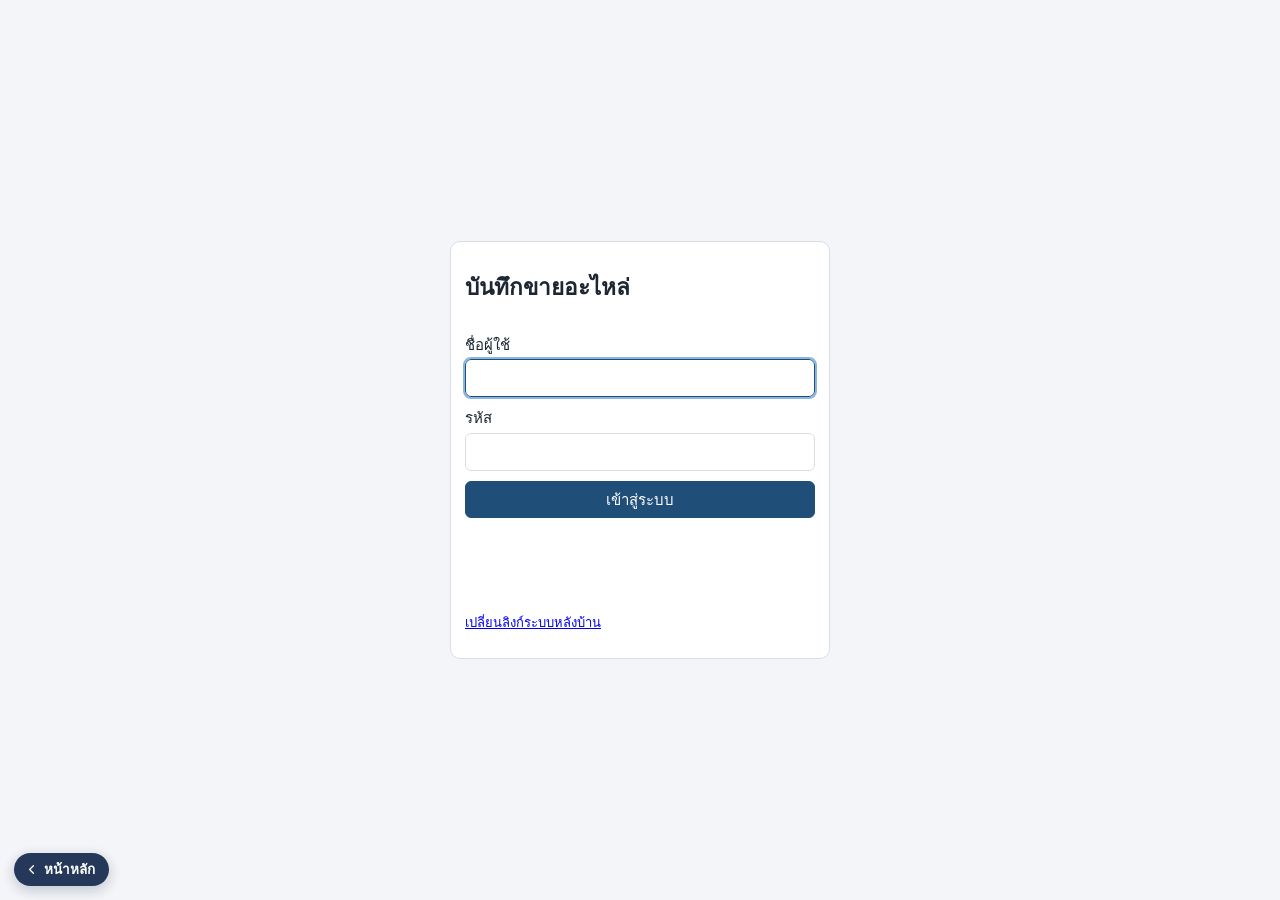
<file: index.html>
<!doctype html>
<html lang="th">
<head>
<meta charset="utf-8">
<meta name="viewport" content="width=device-width, initial-scale=1">
<title>บันทึกขายอะไหล่</title>
<link rel="manifest" href="manifest.webmanifest">
<link rel="icon" href="icons/icon-192.png">
<meta name="theme-color" content="#1f4e79">
<meta name="app-build" content="62">
<link rel="stylesheet" href="styles.css?v=62">
</head>
<body>

<!-- ตั้งค่าที่อยู่ระบบหลังบ้าน (ครั้งแรกครั้งเดียว) -->
<section id="scr-setup" class="screen center hidden">
  <div class="card narrow">
    <h1>ตั้งค่าครั้งแรก</h1>
    <p>วางลิงก์ Web app ที่ได้จาก Apps Script (ลงท้ายด้วย <code>/exec</code>)</p>
    <input id="setup-url" placeholder="https://script.google.com/macros/s/.../exec">
    <button class="primary" id="setup-save">บันทึก</button>
    <p class="err" id="setup-err"></p>
  </div>
</section>

<!-- เข้าสู่ระบบ -->
<section id="scr-login" class="screen center hidden">
  <form class="card narrow" id="login-form" autocomplete="off">
    <h1>บันทึกขายอะไหล่</h1>
    <label>ชื่อผู้ใช้<input id="login-user" autocapitalize="off" required></label>
    <label>รหัส<input id="login-pin" type="password" inputmode="numeric" required></label>
    <button class="primary" type="submit">เข้าสู่ระบบ</button>
    <p class="err" id="login-err"></p>
    <p class="muted small" id="login-net"></p>
    <p class="small"><a href="#" id="login-reset-url">เปลี่ยนลิงก์ระบบหลังบ้าน</a></p>
  </form>
</section>

<!-- แอปหลัก -->
<section id="scr-app" class="screen hidden">
  <header class="topbar no-print">
    <div class="brand">อะไหล่ <span id="shop-name" class="muted"></span> <small class="muted" style="font-size:11px">v62</small></div>
    <label class="branch-pick">สาขา <select id="branch-select"></select></label>
    <button id="sync-chip" class="chip" title="กดเพื่อส่งข้อมูลตอนนี้"></button>
    <span id="user-label" class="muted"></span>
    <button id="btn-logout" class="ghost">ออก</button>
  </header>
  <nav class="tabs no-print">
    <button data-tab="sale" class="active">บันทึกขายอะไหล่</button>
    <button data-tab="print">พิมพ์ใบเสร็จ</button>
    <button data-tab="estimate">ใบประเมินราคา</button>
    <button data-tab="report">รายงานบันทึกขายอะไหล่</button>
    <button data-tab="control">พิมพ์ใบคุม</button>
    <button data-tab="credit">ค้างจ่าย</button>
    <button data-tab="po">ใบสั่งซื้อ</button>
    <button data-tab="customers">ลูกค้า</button>
    <button data-tab="points" class="admin-only">สะสมแต้ม</button>
    <button data-tab="admin" class="admin-only">แอดมิน</button>
    <button data-tab="exec">สำหรับผู้บริหาร</button>
  </nav>
  <div id="parts-progress" class="banner hidden no-print"></div>

  <!-- ขาย -->
  <main id="tab-sale" class="tab no-print">
    <button type="button" id="sync-banner" class="sync-banner hidden"></button>
    <div class="sale-head card">
      <div class="field"><span>เลขที่ <a href="#" id="sale-dev" class="dev-link" title="เปลี่ยนเลขเครื่อง"></a></span><b id="sale-no">-</b></div>
      <label class="field">วันที่<input type="date" id="sale-date"></label>
      <label class="field grow">ลูกค้า<input id="sale-customer" list="customer-list" placeholder="พิมพ์ชื่อ หรือรหัสลูกค้า" value="เงินสด"></label>
      <datalist id="customer-list"></datalist>
      <div class="order-opts" id="sale-order">
        <span>หมายเหตุ</span>
        <label><input type="checkbox" id="sale-deposit"> มัดจำจ่ายเงินแล้วรอของ</label>
      </div>
      <div class="order-opts" id="sale-pay">
        <span>ชำระโดย</span>
        <label><input type="radio" name="sale-pay" value="เงินสด" checked> เงินสด</label>
        <label><input type="radio" name="sale-pay" value="โอนเงิน"> โอนเงิน</label>
        <label class="credit"><input type="radio" name="sale-pay" value="ค้างจ่าย"> ค้างจ่าย <span class="muted small">(ต้องใช้รหัสแอดมิน)</span></label>
        <input id="sale-payref" class="payref" placeholder="รายละเอียดการโอน เช่น ธนาคาร / เวลา / เลขอ้างอิง" disabled>
      </div>
    </div>
    <div class="scan card">
      <input id="scan-input" placeholder="ยิงบาร์โค้ด หรือพิมพ์รหัสอะไหล่ แล้วกด Enter" autocomplete="off">
      <button id="btn-search-part">ค้นหาชื่อ (F2)</button>
    </div>
    <p class="err" id="scan-msg"></p>
    <div class="card">
      <table class="grid" id="sale-table">
        <thead><tr><th>#</th><th>รหัสอะไหล่</th><th>ชื่ออะไหล่</th><th>รุ่น</th><th class="num">จำนวน</th><th class="num">หน่วยละ</th><th class="num">จำนวนเงิน</th><th></th></tr></thead>
        <tbody></tbody>
      </table>
      <div class="totals">
        <div class="bahttext muted" id="sale-bahttext"></div>
        <div class="tot-grid">
          <span>รวม</span><b id="sale-total">0.00</b>
          <span>ส่วนลด</span><span class="disc-pair"><input id="sale-discount" type="number" step="0.01" min="0" value="0" title="ส่วนลดเป็นบาท"><input id="sale-discount-pct" type="number" step="0.01" min="0" max="100" value="0" title="ส่วนลดเป็น %"><b>%</b></span>
          <span>เป็นเงิน</span><b id="sale-net" class="big">0.00</b>
        </div>
        <p class="small muted" id="sale-disc-hint"></p>
      </div>
      <div class="actions">
        <button id="btn-clear" class="ghost">ล้างหน้าจอ</button>
        <button id="btn-save" class="">บันทึก</button>
        <button id="btn-save-print" class="primary">บันทึกและพิมพ์ (F9)</button>
      </div>
    </div>
  </main>

  <!-- พิมพ์ใบเสร็จ -->
  <main id="tab-print" class="tab hidden no-print">
    <div class="card row">
      <input id="print-no" placeholder="เลขที่บิล เช่น PA6900001">
      <button id="btn-print-load">เปิดบิล</button>
      <button id="btn-print-go" class="primary">พิมพ์</button>
    </div>
    <p class="err" id="print-msg"></p>
    <div id="print-preview" class="preview"></div>
  </main>

  <!-- ใบประเมินราคาซ่อม (บันทึกแยกจากบิลขาย) -->
  <main id="tab-estimate" class="tab hidden no-print">
    <div class="card">
      <div class="est-top">
        <div class="field"><span>เลขที่ใบประเมิน</span><b id="est-no">-</b></div>
        <span id="est-status"></span>
        <div class="actions" style="margin:0 0 0 auto">
          <button id="est-list-btn">ค้นหาใบเก่า</button>
          <button id="est-new" class="ghost">ใบใหม่</button>
        </div>
      </div>
      <div class="form-grid est-head">
        <label>วันที่<input type="date" id="est-date"></label>
        <label class="span2">ชื่อ-สกุลลูกค้า<input id="est-customer" list="customer-list" placeholder="พิมพ์ชื่อ หรือรหัสลูกค้า"></label>
        <label>เบอร์โทร<input id="est-phone" inputmode="tel"></label>
        <label class="span2">ที่อยู่<input id="est-address"></label>
        <label>หมายเลขเครื่อง<input id="est-engine"></label>
        <label>ทะเบียน<input id="est-plate"></label>
        <label>สี<input id="est-color"></label>
        <label>ช่าง<input id="est-mechanic"></label>
      </div>
    </div>
    <div class="scan card">
      <input id="est-scan" placeholder="ยิงบาร์โค้ด หรือพิมพ์รหัสอะไหล่ แล้วกด Enter" autocomplete="off">
      <button id="est-search">ค้นหาชื่อ</button>
      <button id="est-free" class="ghost" title="ค่าแรงหรือรายการที่ไม่มีรหัส">+ รายการพิเศษ</button>
    </div>
    <div class="card">
      <table class="grid" id="est-table">
        <thead><tr><th>#</th><th>รหัสอะไหล่</th><th>ชื่ออะไหล่</th><th>รุ่น</th><th class="num">จำนวน</th><th class="num">ราคา/หน่วย</th><th class="num">รวมเงิน</th><th></th></tr></thead>
        <tbody></tbody>
      </table>
      <div class="totals">
        <label class="est-note">หมายเหตุ<input id="est-note" placeholder="เช่น นัดรับรถ / อาการที่ตรวจพบ"></label>
        <div class="tot-grid"><span>รวม</span><b id="est-total">0.00</b>
          <span>ส่วนลด</span><span class="disc-pair"><input id="est-discount" type="number" step="0.01" min="0" value="0" title="ส่วนลดเป็นบาท"><input id="est-discount-pct" type="number" step="0.01" min="0" max="100" value="0" title="ส่วนลดเป็น %"><b>%</b></span>
          <span>รวมราคาค่าซ่อมโดยประมาณ</span><b id="est-net" class="big">0.00</b></div>
      </div>
      <div class="actions">
        <button id="est-void" class="ghost danger-text">ยกเลิกใบนี้</button>
        <button id="est-save">บันทึก</button>
        <button id="est-save-print" class="primary">บันทึกและพิมพ์ / PDF</button>
      </div>
      <div class="row est-outcome">
        <b>ผลของใบประเมิน</b>
        <button id="est-close" class="ghost">1. ปิดงาน (ไม่ซ่อม / ไม่ซื้อ)</button>
        <button id="est-to-bill" class="primary alt">2. เปิดบิลขาย</button>
        <button id="est-to-ws" class="ghost">3. ส่งขายส่ง (ดาวน์โหลด Excel)</button>
        <button id="est-reopen" class="ghost hidden">เปิดใบนี้กลับมาแก้ไข</button>
      </div>
    </div>
  </main>

  <!-- รายงาน -->
  <main id="tab-report" class="tab hidden no-print">
    <div class="card row">
      <label>ตั้งแต่<input type="date" id="rep-from"></label>
      <label>ถึง<input type="date" id="rep-to"></label>
      <label class="admin-only">สาขา<select id="rep-branch"></select></label>
      <button id="btn-rep-load" class="primary">แสดง</button>
      <button id="btn-rep-excel">ดาวน์โหลด Excel</button>
      <button id="btn-rep-control" class="alt">ดูใบคุมบิลรายวัน</button>
    </div>
    <p class="muted" id="rep-msg"></p>
    <div class="card" id="rep-summary"></div>
    <div class="seg row" id="rep-filter">
      <button type="button" data-f="all" class="active">ทั้งหมด</button>
      <button type="button" data-f="void">รายการยกเลิก</button>
      <button type="button" data-f="ret">รายการคืนอะไหล่</button>
      <button type="button" data-f="credit">ค้างจ่าย</button>
      <span class="muted small" id="rep-filter-count"></span>
    </div>
    <div class="card scroll-x">
      <table class="grid small" id="rep-table">
        <thead><tr><th>ใบเสร็จเลขที่</th><th>วันที่</th><th>รหัสอะไหล่</th><th>ชื่ออะไหล่</th><th>รุ่น</th><th class="num">จำนวน</th><th class="num">หน่วยละ</th><th class="num">จำนวนเงิน</th><th>ชื่อผู้ซื้อ</th><th class="num">รวมเงิน</th><th class="num">ส่วนลด</th><th class="num">เหลือ</th><th>สถานะ</th><th>หมายเหตุ</th></tr></thead>
        <tbody></tbody>
      </table>
    </div>
    <!-- สะสมแต้ม: ไฟล์อัปโหลดเข้าแอปสะสมแต้ม (แอดมิน) -->
  </main>

  <!-- ใบคุมบิลรายวัน -->
  <main id="tab-control" class="tab hidden no-print">
    <div class="card row">
      <label>วันที่<input type="date" id="ctl-date"></label>
      <label class="admin-only">สาขา<select id="ctl-branch"></select></label>
      <button id="btn-ctl-load">แสดง</button>
      <button id="btn-ctl-print" class="primary">พิมพ์ใบคุม</button>
    </div>
    <p class="muted" id="ctl-msg"></p>
    <div id="ctl-preview" class="preview"></div>
  </main>

  <!-- บิลค้างจ่ายที่ยังไม่ได้รับเงิน ทุกวันที่ ใช้หาบิลตอนลูกค้ามาชำระ -->
  <main id="tab-credit" class="tab hidden no-print">
    <div class="card row">
      <label class="grow">ค้นหา<input type="search" id="cr-q" placeholder="ชื่อลูกค้า เบอร์โทร หรือเลขบิล" autocomplete="off"></label>
      <label class="admin-only">สาขา<select id="cr-branch"></select></label>
      <button id="btn-cr-load">โหลดใหม่</button>
    </div>
    <p class="muted" id="cr-msg"></p>
    <div id="cr-list"></div>
  </main>

  <!-- ใบสั่งซื้ออะไหล่จากร้านอื่น (ข้อมูลแยกจากอะไหล่ที่ขาย) -->
  <main id="tab-po" class="tab hidden no-print">
    <div class="card">
      <div class="po-form-head">
        <div class="field"><span>เลขที่</span><b id="po-no">ใบใหม่</b></div>
        <label class="field">วันที่<input type="date" id="po-date"></label>
        <label class="field grow">ร้านที่สั่งซื้อ<input id="po-supplier" list="po-sup-list" placeholder="เลือกจากรายชื่อ หรือพิมพ์ชื่อร้านใหม่"></label>
        <button type="button" id="btn-po-addsup" class="po-addsup">+ เพิ่มร้าน</button>
        <datalist id="po-sup-list"></datalist>
        <label class="field">เบอร์โทรร้าน<input id="po-phone"></label>
      </div>
      <div class="row po-term" id="po-term">
        <b>การชำระเงิน</b>
        <label><input type="radio" name="po-term" value="เครดิต" checked> เครดิต (รวมจ่ายสิ้นเดือน)</label>
        <label><input type="radio" name="po-term" value="ชำระเลย"> ชำระเลย (เบิกเงินจ่ายทันที)</label>
        <label class="grow">หมายเหตุ<input id="po-note" class="grow"></label>
      </div>
      <table class="grid po-lines" id="po-lines">
        <thead><tr><th style="width:40px">#</th><th>รายการ</th><th style="width:90px" class="num">จำนวน</th><th style="width:120px" class="num">ราคาต่อหน่วย</th><th style="width:120px" class="num">จำนวนเงิน</th><th style="width:40px"></th></tr></thead>
        <tbody></tbody>
      </table>
      <datalist id="po-item-list"></datalist>
      <div class="row po-foot">
        <button type="button" id="btn-po-line">+ เพิ่มบรรทัด</button>
        <span class="grow"></span>
        <span>รวมเป็นเงิน <b id="po-total">0.00</b> บาท</span>
      </div>
      <div class="row po-actions">
        <button type="button" id="btn-po-new">ล้างหน้าจอ / ใบใหม่</button>
        <span class="grow"></span>
        <button type="button" id="btn-po-save">บันทึก</button>
        <button type="button" id="btn-po-save-print" class="primary">บันทึกและพิมพ์</button>
      </div>
    </div>
    <div class="card row">
      <label>เดือน<input type="month" id="po-month"></label>
      <label class="admin-only">สาขา<select id="po-branch"></select></label>
      <label>แสดง<select id="po-filter"><option value="">ทุกใบในเดือน</option><option value="unpaid">ยังไม่ชำระ</option></select></label>
      <button type="button" id="btn-po-load">แสดง</button>
      <span class="grow"></span>
      <button type="button" id="btn-po-summary" class="primary">ใบสรุปเบิกเงินสิ้นเดือน</button>
      <button type="button" id="btn-po-excel">ดาวน์โหลด Excel</button>
      <button type="button" id="btn-po-suppliers">รายชื่อร้าน</button>
    </div>
    <p class="muted" id="po-msg"></p>
    <div class="card scroll-x">
      <table class="grid small" id="po-table">
        <thead><tr><th>เลขที่</th><th>วันที่</th><th>ร้าน</th><th>การชำระ</th><th class="num">ยอดเงิน</th><th>สถานะ</th><th>ผู้ออกใบ</th><th></th></tr></thead>
        <tbody></tbody>
      </table>
    </div>
    <div id="po-preview" class="preview hidden"></div>
  </main>

  <!-- สะสมแต้มลูกค้า (แอดมิน) -->
  <main id="tab-points" class="tab hidden no-print">
    <div class="card">
      <h3>นับแต้มลูกค้า</h3>
      <p class="small muted">คิดยอดรวมบิลของลูกค้าแต่ละวัน วันไหนไม่ถึง 100 บาทไม่นับ ไม่รวมค่าแรง/ค่าบริการ (ชื่อขึ้นต้นด้วย "ค่า") และอะไหล่ที่ตั้งไว้ว่าไม่นับแต้ม หักบิลคืนแล้ว เฉพาะลูกค้าที่ติ๊กสมาชิกสะสมแต้มและมีเบอร์มือถือ · 100 บาท = 1 แต้ม คิดแยกแต่ละวัน เศษปัดทิ้ง</p>
      <div class="row">
        <label>สาขา<select id="pts-branch"></select></label>
        <label>ตั้งแต่วันที่<input type="date" id="pts-from"></label>
        <label>ถึงวันที่<input type="date" id="pts-to"></label>
        <label>ลูกค้า<select id="pts-cus"><option value="">ลูกค้าสมาชิกทั้งหมด</option></select></label>
        <button id="btn-pts-load" class="primary" type="button">ดูรายการ</button>
      </div>
      <div class="row">
        <button id="btn-pts-excel" type="button">⬇ ไฟล์สำหรับใส่แอพ</button>
        <button id="btn-pts-export" type="button">⬇ ข้อมูลexport</button>
      </div>
      <p class="muted" id="pts-msg"></p>
    </div>
    <div class="card">
      <h3>รวมแต้มตามลูกค้า</h3>
      <div class="scroll-x"><table class="grid small" id="pts-sum">
        <thead><tr><th>ลูกค้า</th><th>เบอร์มือถือ</th><th class="num">จำนวนวันที่นับ</th><th class="num">ยอดนับแต้มรวม (บาท)</th><th class="num">แต้ม</th></tr></thead>
        <tbody></tbody>
      </table></div>
    </div>
    <div class="card">
      <h3>รายวัน (ตรงกับไฟล์สำหรับใส่แอพ)</h3>
      <div class="scroll-x"><table class="grid small" id="pts-table">
        <thead><tr><th>วันที่ (Billing ID)</th><th>ลูกค้า</th><th>เบอร์มือถือ (Phone Number)</th><th class="num">ยอดนับแต้ม (Money Amount)</th><th class="num">แต้ม</th><th>บิล</th></tr></thead>
        <tbody></tbody>
      </table></div>
      <div id="pts-notes" class="small"></div>
    </div>
  </main>

  <!-- สำหรับผู้บริหาร (ต้องใส่รหัสพิเศษ) -->
  <main id="tab-exec" class="tab hidden no-print">
    <form class="card ex-lock" id="ex-lock">
      <h3>สำหรับผู้บริหาร</h3>
      <p class="small muted">ใส่รหัสพิเศษเพื่อเปิดดู</p>
      <div class="row"><input type="password" id="ex-code" autocomplete="off" placeholder="รหัสพิเศษ"><button class="primary" type="submit">เปิดดู</button></div>
      <p class="warn" id="ex-lock-msg"></p>
    </form>
    <div id="ex-body" class="ex-wrap hidden">
      <aside class="ex-side">
        <div class="ex-side-title">เมนูผู้บริหาร</div>
        <button type="button" data-view="all">📋 ทุกหัวข้อ</button>
        <button type="button" data-view="1">🏢 เทียบสาขา</button>
        <button type="button" data-view="2">📈 ยอดขายรายวัน</button>
        <button type="button" data-view="3">🏷️ อะไหล่ขายดีแยกหมวด</button>
        <button type="button" data-view="4">👥 ลูกค้าซื้อมากสุด</button>
        <button type="button" data-view="6">⏰ บิลค้างจ่าย</button>
        <button type="button" data-view="7">✋ ยกเลิก / คืน / แก้ไข</button>
        <button type="button" data-view="10">⚠️ อะไหล่ที่ขายขาดทุน</button>
        <button type="button" data-view="11">📦 ใบสั่งซื้อค้างจ่าย</button>
        <button type="button" data-view="12">🕘 ช่วงเวลาขายดี</button>
        <button type="button" data-view="13">📊 แนะนำสต็อก</button>
        <div class="ex-side-title admin-only">ตั้งค่า</div>
        <button type="button" data-view="users" class="admin-only">🔑 ผู้ใช้</button>
        <button type="button" data-view="discounts" class="admin-only">🏪 สาขาและส่วนลด</button>
        <button type="button" id="btn-ex-lock" class="ex-lockbtn">🔒 ล็อกหน้านี้</button>
      </aside>
      <section class="ex-main">
      <div id="sub-exdash" class="sub">
      <div class="ex-top">
        <label>เดือน<input type="month" id="ex-month"></label>
        <label>สาขา<select id="ex-branch"></select></label>
        <button class="primary" type="button" id="btn-ex-load">แสดง</button>
        <span class="muted small" id="ex-msg"></span>
      </div>
      <div class="ex-kpis" id="ex-kpis"></div>
      <div class="card" data-ex="1"><h3>1. เทียบสาขา</h3><div class="scroll-x" id="ex-branches"></div></div>
      <div class="card" data-ex="2"><h3>2. ยอดขายรายวัน</h3><div class="scroll-x" id="ex-daily"></div></div>
      <div class="ex-grid">
        <div class="card" data-ex="3"><h3>3. อะไหล่ขายดี แยกหมวด</h3><div class="scroll-x" id="ex-parts"></div></div>
        <div class="card" data-ex="4"><h3>4. ลูกค้าซื้อมากสุด 20 อันดับ</h3><div class="scroll-x" id="ex-customers"></div></div>
      </div>
      <div class="ex-grid">
        <div class="card" data-ex="6"><h3>6. บิลค้างจ่ายที่ยังไม่ได้เงิน</h3><div class="scroll-x" id="ex-credits"></div></div>
        <div class="card" data-ex="7"><h3>7. ยกเลิก / คืน / แก้ไขบิล ตามพนักงาน</h3><div class="scroll-x" id="ex-audit"></div></div>
      </div>
      <div class="card" data-ex="10"><div class="row-between"><h3>10. อะไหล่ที่ขายขาดทุน (มีทุนในระบบ)</h3><button type="button" id="btn-ex-loss-xls">⬇ ดาวน์โหลด Excel ให้พนักงานตรวจ</button></div><div class="scroll-x" id="ex-cost"></div></div>
      <div class="ex-grid">
        <div class="card" data-ex="11"><h3>11. ใบสั่งซื้อที่ยังไม่ได้จ่ายร้านอื่น</h3><div class="scroll-x" id="ex-pos"></div></div>
        <div class="card" data-ex="12"><h3>12. ช่วงเวลาและวันที่ขายดี</h3><div id="ex-time"></div></div>
      </div>
      <div class="card" data-ex="13"><div class="row-between"><h3>13. แนะนำสต็อก (จากยอดขายปลีก 90 วันล่าสุด)</h3><button type="button" id="btn-ex-stock-xls">⬇ ดาวน์โหลด Excel</button></div><div class="scroll-x" id="ex-stock"></div></div>
      </div>
      <div id="sub-users" class="sub hidden">
        <form class="card form-grid" id="user-form" autocomplete="off">
          <h3>เพิ่ม / แก้ไขผู้ใช้</h3>
          <label>ชื่อผู้ใช้<input name="username" required autocapitalize="off"></label>
          <label>ชื่อที่แสดง<input name="name" required></label>
          <label>สิทธิ์<select name="role"><option value="staff">พนักงาน</option><option value="admin">แอดมิน</option></select></label>
          <label>สาขา<select name="branch" id="user-branch"></select></label>
          <label>รหัสเข้าระบบ<input name="pin" type="password" placeholder="เว้นว่างถ้าไม่เปลี่ยน"></label>
          <label>รหัสอนุมัติ (แอดมิน)<input name="approve" type="password" placeholder="เว้นว่างถ้าไม่เปลี่ยน"></label>
          <label class="check"><input name="active" type="checkbox" checked> ใช้งานอยู่</label>
          <div class="actions"><button class="primary" type="submit">บันทึกผู้ใช้</button></div>
        </form>
        <div class="card"><table class="grid small" id="users-table">
          <thead><tr><th>ชื่อผู้ใช้</th><th>ชื่อ</th><th>สิทธิ์</th><th>สาขา</th><th>สถานะ</th><th></th></tr></thead><tbody></tbody>
        </table></div>
      </div>
      <div id="sub-discounts" class="sub hidden">
        <form class="card" id="branch-disc-form">
          <h3>ข้อมูลสาขาและส่วนลด</h3>
          <p class="small muted">ส่วนลด: พนักงานพิมพ์ส่วนลดเองได้ไม่เกิน % ของสาขาตัวเอง ถ้าเกินต้องใส่รหัสอนุมัติของแอดมิน · เลขสาขา ที่อยู่ และเบอร์โทร ใช้พิมพ์หัวใบประเมินราคา</p>
          <div class="scroll-x"><table class="grid small"><thead><tr><th>สาขา</th><th>เลขสาขา</th><th>ที่อยู่</th><th>เบอร์โทร</th><th class="num">ลดได้สูงสุด (%)</th></tr></thead><tbody id="branch-disc-body"></tbody></table></div>
          <div class="actions"><button class="primary" type="submit">บันทึก</button></div>
          <p id="branch-disc-msg"></p>
        </form>
        <div class="card">
          <h3>อะไหล่ที่ลดไม่เหมือนปกติ</h3>
          <p class="small muted">ตั้งได้ที่แท็บ ข้อมูลอะไหล่ ช่อง "ลดได้สูงสุด (%)" ใส่ 0 = ลดไม่ได้ เว้นว่าง = ลดตามสาขา</p>
          <table class="grid small"><thead><tr><th>รหัส</th><th>ชื่ออะไหล่</th><th class="num">ราคา</th><th class="num">ลดได้สูงสุด</th><th></th></tr></thead><tbody id="special-parts-body"></tbody></table>
        </div>
      </div>
      </section>
    </div>
  </main>

  <!-- ลูกค้า -->
  <main id="tab-customers" class="tab hidden no-print">
    <div class="card row">
      <input id="cus-search" placeholder="ค้นหาลูกค้า">
      <button id="btn-cus-new" class="primary">เพิ่มลูกค้า</button>
    </div>
    <div class="card scroll-x">
      <table class="grid small" id="cus-table">
        <thead><tr><th>รหัส</th><th>ชื่อที่ใช้</th><th>ชื่อ-นามสกุล</th><th>เบอร์โทร</th><th>สะสมแต้ม</th><th>ที่อยู่</th><th></th></tr></thead>
        <tbody></tbody>
      </table>
    </div>
  </main>

  <!-- แอดมิน -->
  <main id="tab-admin" class="tab hidden no-print">
    <nav class="subtabs">
      <button data-sub="audit" class="active">ประวัติแก้ไข/ลบ/คืน</button>
      <button data-sub="parts">ข้อมูลอะไหล่</button>
      <button data-sub="nopoint">อะไหล่ไม่นับแต้ม</button>
    </nav>
    <div id="sub-audit" class="sub">
      <div class="card row"><button id="btn-audit-load" class="primary">โหลดประวัติล่าสุด</button></div>
      <div class="card scroll-x"><table class="grid small" id="audit-table">
        <thead><tr><th>เวลา</th><th>ผู้ทำ</th><th>สาขา</th><th>รายการ</th><th>บิล</th><th>ผู้อนุมัติ</th><th>รายละเอียด</th></tr></thead><tbody></tbody>
      </table></div>
    </div>
    <div id="sub-parts" class="sub hidden">
      <div class="card">
        <h3>ค้นหาอะไหล่</h3>
        <input type="search" id="pf-q" placeholder="พิมพ์รหัสหรือชื่ออะไหล่ บางส่วนก็ได้ เช่น ผ้าเบรค หรือ KFL" autocomplete="off">
        <p class="small muted" id="pf-msg"></p>
        <div class="scroll-x" id="pf-results"></div>
      </div>
      <form class="card form-grid" id="part-form">
        <h3>เพิ่ม / แก้ไขอะไหล่ทีละรายการ <span id="pf-state"></span></h3>
        <label>รหัสอะไหล่<input name="code" required><small class="pf-old" data-old="code"></small></label>
        <label>ชื่ออะไหล่<input name="name" required><small class="pf-old" data-old="name"></small></label>
        <label>รุ่น<input name="model"><small class="pf-old" data-old="model"></small></label>
        <label>ทุนไม่รวมภาษี<input name="cost" type="number" step="0.01"><small class="pf-old" data-old="cost"></small></label>
        <label>ราคาขายไม่รวมภาษี<input name="price_ex" type="number" step="0.01"><small class="pf-old" data-old="price_ex"></small></label>
        <label>ราคาขายรวมภาษี<input name="price" type="number" step="0.01" required><small class="pf-old" data-old="price"></small></label>
        <label>ลดได้สูงสุด (%)<input name="max_disc" type="number" step="0.01" min="0" max="100" placeholder="เว้นว่าง = ตามสาขา"><small class="pf-old" data-old="max_disc"></small></label>
        <label class="check"><input name="no_point" type="checkbox"> ไม่นับแต้มสะสม<small class="pf-old" data-old="no_point"></small></label>
        <div class="actions"><button type="button" id="pf-clear">ล้างฟอร์ม</button><button class="primary" type="submit">บันทึกอะไหล่</button></div>
      </form>
      <div class="card" id="pending-parts-card">
        <h3>อะไหล่ที่พนักงานเพิ่มด่วน (รอตรวจ) <span id="pending-parts-count" class="muted small"></span></h3>
        <p class="small muted">ติ๊กเลือกรายการ แล้วกดปุ่มด้านล่าง ถ้าต้องแก้ชื่อหรือราคาให้กด แก้ไข ทีละตัว ข้อมูลจะขึ้นในฟอร์มด้านบน ระหว่างรอตรวจ อะไหล่ตัวนี้ลดราคาไม่ได้</p>
        <div class="row">
          <button type="button" class="primary" id="btn-pp-approve">ยืนยันที่เลือก</button>
          <button type="button" id="btn-pp-nopoint">ไม่นับแต้ม</button>
          <button type="button" id="btn-pp-point">นับแต้ม</button>
          <button type="button" class="danger" id="btn-pp-delete">ลบที่เลือก</button>
          <span class="muted small" id="pp-selected"></span>
        </div>
        <div class="scroll-x"><table class="grid small"><thead><tr><th><input type="checkbox" id="pp-all" title="เลือกทั้งหมด"></th><th>รหัส</th><th>ชื่ออะไหล่</th><th>รุ่น</th><th class="num">ราคา</th><th>ผู้เพิ่ม</th><th>แต้ม</th><th></th></tr></thead><tbody id="pending-parts-body"></tbody></table></div>
      </div>
      <div class="card" id="hp-card">
        <h3>นำเข้าราคาจาก PDF ฮอนด้า</h3>
        <p class="small muted">เลือกไฟล์ PDF "รายการราคาอะไหล่" จากฮอนด้า ระบบจะแสดงตารางเทียบราคาให้ตรวจก่อน ยังไม่บันทึกจนกว่าจะกดปุ่มบันทึก (ต้องต่ออินเทอร์เน็ต)</p>
        <input type="file" id="hp-file" accept=".pdf,application/pdf">
        <p id="hp-msg"></p>
        <div id="hp-result"></div>
      </div>
      <div class="card">
        <h3>นำเข้าจาก Excel</h3>
        <p class="small muted">หัวคอลัมน์: รหัสอะไหล่, ชื่ออะไหล่, รุ่น, ทุนไม่รวมภาษี, ราคาขายไม่รวมภาษี, ราคาขายรวมภาษี (รหัสที่มีอยู่แล้วจะถูกอัปเดตราคา)</p>
        <input type="file" id="parts-file" accept=".xlsx,.xls,.xlsm,.csv">
        <p id="parts-import-msg"></p>
      </div>
    </div>
    <div id="sub-nopoint" class="sub hidden">
      <div class="card">
        <h3>อะไหล่ไม่นับแต้ม <span id="np-count" class="muted small"></span></h3>
        <p class="small muted">อะไหล่ในรายการนี้ขายได้ตามปกติ แต่ยอดไม่ถูกนับแต้มสะสม เอาติ๊กออก = กลับมานับแต้ม</p>
        <div class="row">
          <label class="grow">เพิ่มรหัสอะไหล่ (ใส่หลายรหัสได้ คั่นด้วยช่องว่างหรือจุลภาค)<input id="np-add-code" autocapitalize="characters"></label>
          <button type="button" id="btn-np-search">🔍 ค้นหาอะไหล่</button>
          <button type="button" class="primary" id="btn-np-add">เพิ่มเป็นไม่นับแต้ม</button>
        </div>
        <div class="row"><label class="grow">ค้นในรายการ<input id="np-filter" placeholder="พิมพ์รหัส ชื่อ หรือรุ่น"></label></div>
        <div class="scroll-x"><table class="grid small" id="np-table">
          <thead><tr><th>ไม่นับแต้ม</th><th>รหัส</th><th>ชื่ออะไหล่</th><th>รุ่น</th><th class="num">ราคา</th></tr></thead>
          <tbody></tbody>
        </table></div>
      </div>
    </div>
  </main>
</section>

<!-- หน้าต่างลอย -->
<div id="modal" class="modal hidden no-print"><div class="modal-box" id="modal-box"></div></div>

<!-- พื้นที่พิมพ์ -->
<div id="print-area" class="print-only"></div>

<script src="config.js"></script>
<script src="vendor/xlsx.full.min.js" defer></script>
<div id="busy" class="busy no-print" hidden aria-live="polite">
  <div class="busy-card">
    <div class="busy-buddy">
      <svg class="busy-tire" viewBox="0 0 84 84" aria-hidden="true"><circle cx="42" cy="42" r="36" fill="none" stroke="#2f343a" stroke-width="10" stroke-dasharray="10 5"/><circle cx="42" cy="42" r="30" fill="none" stroke="#2f343a" stroke-width="3"/></svg>
      <svg class="busy-face" viewBox="0 0 84 84" aria-hidden="true"><circle cx="42" cy="42" r="26" fill="#ffd166"/><ellipse class="busy-eye" cx="34" cy="38" rx="3" ry="4" fill="#2f343a"/><ellipse class="busy-eye" cx="50" cy="38" rx="3" ry="4" fill="#2f343a"/><circle cx="28" cy="47" r="3.5" fill="#ff8fa3" opacity=".8"/><circle cx="56" cy="47" r="3.5" fill="#ff8fa3" opacity=".8"/><path d="M35 48 Q42 55 49 48" fill="none" stroke="#2f343a" stroke-width="2.5" stroke-linecap="round"/></svg>
    </div>
    <div class="busy-msg">รอสักครู่นะคะ<span class="busy-dots"><i></i><i></i><i></i></span></div>
    <div class="busy-what"></div>
    <div class="busy-slow" hidden>อินเทอร์เน็ตช้า ระบบยังทำงานอยู่</div>
  </div>
</div>
<script src="app.js?v=62"></script>
<a id="pcHome" href="https://script.google.com/macros/s/AKfycby7Uq7LYoz3JicaF99RcyT3tfWCw4ezXVOAwMVXXYJEicwfhWnf6xDnonvpTN1dRiNb/exec" target="_top" title="กลับหน้ารวมแอปเพื่อเปลี่ยนระบบ">
  <svg width="15" height="15" viewBox="0 0 24 24" fill="none" stroke="currentColor" stroke-width="2.2" stroke-linecap="round" stroke-linejoin="round"><path d="M15 18l-6-6 6-6"/></svg>หน้าหลัก
</a>
<style>
#pcHome{position:fixed;left:14px;bottom:14px;z-index:99999;display:flex;align-items:center;gap:5px;
  background:#14284b;color:#fff;font:600 13.5px/1 "IBM Plex Sans Thai",system-ui,sans-serif;text-decoration:none;
  padding:9px 14px 9px 10px;border-radius:999px;box-shadow:0 4px 14px rgba(20,40,75,.25);opacity:.92}
#pcHome:hover{opacity:1;background:#1d3a6e}
@media print{#pcHome{display:none!important}}
</style>
</body>
</html>
</file>
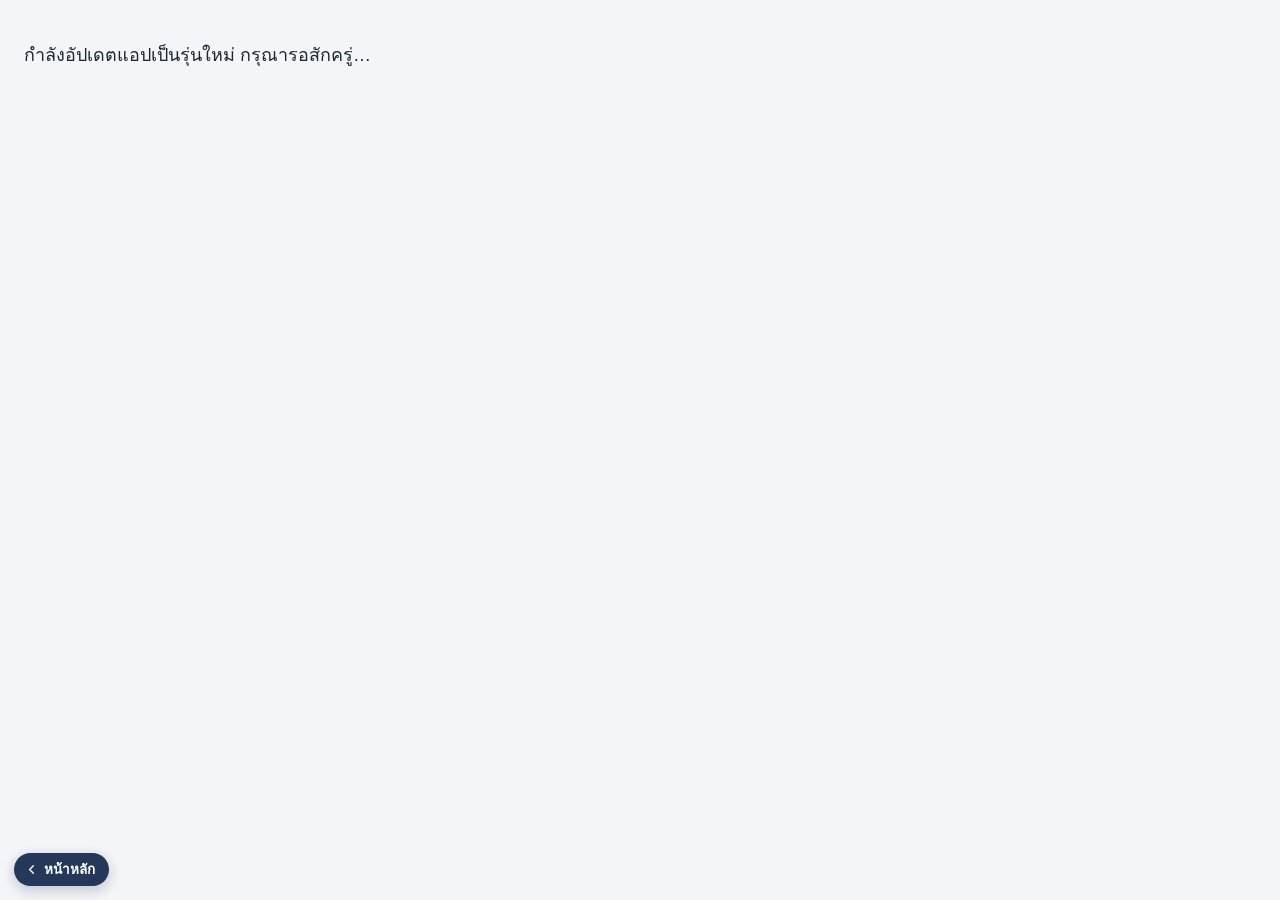
<file: index (6).html>
<!doctype html>
<html lang="th">
<head>
<meta charset="utf-8">
<meta name="viewport" content="width=device-width, initial-scale=1">
<title>บันทึกขายอะไหล่</title>
<link rel="manifest" href="manifest.webmanifest">
<link rel="icon" href="icons/icon-192.png">
<meta name="theme-color" content="#1f4e79">
<meta name="app-build" content="60">
<link rel="stylesheet" href="styles.css?v=60">
</head>
<body>

<!-- ตั้งค่าที่อยู่ระบบหลังบ้าน (ครั้งแรกครั้งเดียว) -->
<section id="scr-setup" class="screen center hidden">
  <div class="card narrow">
    <h1>ตั้งค่าครั้งแรก</h1>
    <p>วางลิงก์ Web app ที่ได้จาก Apps Script (ลงท้ายด้วย <code>/exec</code>)</p>
    <input id="setup-url" placeholder="https://script.google.com/macros/s/.../exec">
    <button class="primary" id="setup-save">บันทึก</button>
    <p class="err" id="setup-err"></p>
  </div>
</section>

<!-- เข้าสู่ระบบ -->
<section id="scr-login" class="screen center hidden">
  <form class="card narrow" id="login-form" autocomplete="off">
    <h1>บันทึกขายอะไหล่</h1>
    <label>ชื่อผู้ใช้<input id="login-user" autocapitalize="off" required></label>
    <label>รหัส<input id="login-pin" type="password" inputmode="numeric" required></label>
    <button class="primary" type="submit">เข้าสู่ระบบ</button>
    <p class="err" id="login-err"></p>
    <p class="muted small" id="login-net"></p>
    <p class="small"><a href="#" id="login-reset-url">เปลี่ยนลิงก์ระบบหลังบ้าน</a></p>
  </form>
</section>

<!-- แอปหลัก -->
<section id="scr-app" class="screen hidden">
  <header class="topbar no-print">
    <div class="brand">อะไหล่ <span id="shop-name" class="muted"></span> <small class="muted" style="font-size:11px">v60</small></div>
    <label class="branch-pick">สาขา <select id="branch-select"></select></label>
    <button id="sync-chip" class="chip" title="กดเพื่อส่งข้อมูลตอนนี้"></button>
    <span id="user-label" class="muted"></span>
    <button id="btn-logout" class="ghost">ออก</button>
  </header>
  <nav class="tabs no-print">
    <button data-tab="sale" class="active">บันทึกขายอะไหล่</button>
    <button data-tab="print">พิมพ์ใบเสร็จ</button>
    <button data-tab="estimate">ใบประเมินราคา</button>
    <button data-tab="report">รายงานบันทึกขายอะไหล่</button>
    <button data-tab="control">พิมพ์ใบคุม</button>
    <button data-tab="credit">ค้างจ่าย</button>
    <button data-tab="po">ใบสั่งซื้อ</button>
    <button data-tab="customers">ลูกค้า</button>
    <button data-tab="points" class="admin-only">สะสมแต้ม</button>
    <button data-tab="admin" class="admin-only">แอดมิน</button>
    <button data-tab="exec">สำหรับผู้บริหาร</button>
  </nav>
  <div id="parts-progress" class="banner hidden no-print"></div>

  <!-- ขาย -->
  <main id="tab-sale" class="tab no-print">
    <button type="button" id="sync-banner" class="sync-banner hidden"></button>
    <div class="sale-head card">
      <div class="field"><span>เลขที่ <a href="#" id="sale-dev" class="dev-link" title="เปลี่ยนเลขเครื่อง"></a></span><b id="sale-no">-</b></div>
      <label class="field">วันที่<input type="date" id="sale-date"></label>
      <label class="field grow">ลูกค้า<input id="sale-customer" list="customer-list" placeholder="พิมพ์ชื่อ หรือรหัสลูกค้า" value="เงินสด"></label>
      <datalist id="customer-list"></datalist>
      <div class="order-opts" id="sale-order">
        <span>หมายเหตุ</span>
        <label><input type="checkbox" id="sale-deposit"> มัดจำจ่ายเงินแล้วรอของ</label>
      </div>
      <div class="order-opts" id="sale-pay">
        <span>ชำระโดย</span>
        <label><input type="radio" name="sale-pay" value="เงินสด" checked> เงินสด</label>
        <label><input type="radio" name="sale-pay" value="โอนเงิน"> โอนเงิน</label>
        <label class="credit"><input type="radio" name="sale-pay" value="ค้างจ่าย"> ค้างจ่าย <span class="muted small">(ต้องใช้รหัสแอดมิน)</span></label>
        <input id="sale-payref" class="payref" placeholder="รายละเอียดการโอน เช่น ธนาคาร / เวลา / เลขอ้างอิง" disabled>
      </div>
    </div>
    <div class="scan card">
      <input id="scan-input" placeholder="ยิงบาร์โค้ด หรือพิมพ์รหัสอะไหล่ แล้วกด Enter" autocomplete="off">
      <button id="btn-search-part">ค้นหาชื่อ (F2)</button>
    </div>
    <p class="err" id="scan-msg"></p>
    <div class="card">
      <table class="grid" id="sale-table">
        <thead><tr><th>#</th><th>รหัสอะไหล่</th><th>ชื่ออะไหล่</th><th>รุ่น</th><th class="num">จำนวน</th><th class="num">หน่วยละ</th><th class="num">จำนวนเงิน</th><th></th></tr></thead>
        <tbody></tbody>
      </table>
      <div class="totals">
        <div class="bahttext muted" id="sale-bahttext"></div>
        <div class="tot-grid">
          <span>รวม</span><b id="sale-total">0.00</b>
          <span>ส่วนลด</span><span class="disc-pair"><input id="sale-discount" type="number" step="0.01" min="0" value="0" title="ส่วนลดเป็นบาท"><input id="sale-discount-pct" type="number" step="0.01" min="0" max="100" value="0" title="ส่วนลดเป็น %"><b>%</b></span>
          <span>เป็นเงิน</span><b id="sale-net" class="big">0.00</b>
        </div>
        <p class="small muted" id="sale-disc-hint"></p>
      </div>
      <div class="actions">
        <button id="btn-clear" class="ghost">ล้างหน้าจอ</button>
        <button id="btn-save" class="">บันทึก</button>
        <button id="btn-save-print" class="primary">บันทึกและพิมพ์ (F9)</button>
      </div>
    </div>
  </main>

  <!-- พิมพ์ใบเสร็จ -->
  <main id="tab-print" class="tab hidden no-print">
    <div class="card row">
      <input id="print-no" placeholder="เลขที่บิล เช่น PA6900001">
      <button id="btn-print-load">เปิดบิล</button>
      <button id="btn-print-go" class="primary">พิมพ์</button>
    </div>
    <p class="err" id="print-msg"></p>
    <div id="print-preview" class="preview"></div>
  </main>

  <!-- ใบประเมินราคาซ่อม (บันทึกแยกจากบิลขาย) -->
  <main id="tab-estimate" class="tab hidden no-print">
    <div class="card">
      <div class="est-top">
        <div class="field"><span>เลขที่ใบประเมิน</span><b id="est-no">-</b></div>
        <span id="est-status"></span>
        <div class="actions" style="margin:0 0 0 auto">
          <button id="est-list-btn">ค้นหาใบเก่า</button>
          <button id="est-new" class="ghost">ใบใหม่</button>
        </div>
      </div>
      <div class="form-grid est-head">
        <label>วันที่<input type="date" id="est-date"></label>
        <label class="span2">ชื่อ-สกุลลูกค้า<input id="est-customer" list="customer-list" placeholder="พิมพ์ชื่อ หรือรหัสลูกค้า"></label>
        <label>เบอร์โทร<input id="est-phone" inputmode="tel"></label>
        <label class="span2">ที่อยู่<input id="est-address"></label>
        <label>หมายเลขเครื่อง<input id="est-engine"></label>
        <label>ทะเบียน<input id="est-plate"></label>
        <label>สี<input id="est-color"></label>
        <label>ช่าง<input id="est-mechanic"></label>
      </div>
    </div>
    <div class="scan card">
      <input id="est-scan" placeholder="ยิงบาร์โค้ด หรือพิมพ์รหัสอะไหล่ แล้วกด Enter" autocomplete="off">
      <button id="est-search">ค้นหาชื่อ</button>
      <button id="est-free" class="ghost" title="ค่าแรงหรือรายการที่ไม่มีรหัส">+ รายการพิเศษ</button>
    </div>
    <div class="card">
      <table class="grid" id="est-table">
        <thead><tr><th>#</th><th>รหัสอะไหล่</th><th>ชื่ออะไหล่</th><th>รุ่น</th><th class="num">จำนวน</th><th class="num">ราคา/หน่วย</th><th class="num">รวมเงิน</th><th></th></tr></thead>
        <tbody></tbody>
      </table>
      <div class="totals">
        <label class="est-note">หมายเหตุ<input id="est-note" placeholder="เช่น นัดรับรถ / อาการที่ตรวจพบ"></label>
        <div class="tot-grid"><span>รวม</span><b id="est-total">0.00</b>
          <span>ส่วนลด</span><span class="disc-pair"><input id="est-discount" type="number" step="0.01" min="0" value="0" title="ส่วนลดเป็นบาท"><input id="est-discount-pct" type="number" step="0.01" min="0" max="100" value="0" title="ส่วนลดเป็น %"><b>%</b></span>
          <span>รวมราคาค่าซ่อมโดยประมาณ</span><b id="est-net" class="big">0.00</b></div>
      </div>
      <div class="actions">
        <button id="est-void" class="ghost danger-text">ยกเลิกใบนี้</button>
        <button id="est-save">บันทึก</button>
        <button id="est-save-print" class="primary">บันทึกและพิมพ์ / PDF</button>
      </div>
      <div class="row est-outcome">
        <b>ผลของใบประเมิน</b>
        <button id="est-close" class="ghost">1. ปิดงาน (ไม่ซ่อม / ไม่ซื้อ)</button>
        <button id="est-to-bill" class="primary alt">2. เปิดบิลขาย</button>
        <button id="est-to-ws" class="ghost">3. ส่งขายส่ง (ดาวน์โหลด Excel)</button>
        <button id="est-reopen" class="ghost hidden">เปิดใบนี้กลับมาแก้ไข</button>
      </div>
    </div>
  </main>

  <!-- รายงาน -->
  <main id="tab-report" class="tab hidden no-print">
    <div class="card row">
      <label>ตั้งแต่<input type="date" id="rep-from"></label>
      <label>ถึง<input type="date" id="rep-to"></label>
      <label class="admin-only">สาขา<select id="rep-branch"></select></label>
      <button id="btn-rep-load" class="primary">แสดง</button>
      <button id="btn-rep-excel">ดาวน์โหลด Excel</button>
      <button id="btn-rep-control" class="alt">ดูใบคุมบิลรายวัน</button>
    </div>
    <p class="muted" id="rep-msg"></p>
    <div class="card" id="rep-summary"></div>
    <div class="seg row" id="rep-filter">
      <button type="button" data-f="all" class="active">ทั้งหมด</button>
      <button type="button" data-f="void">รายการยกเลิก</button>
      <button type="button" data-f="ret">รายการคืนอะไหล่</button>
      <button type="button" data-f="credit">ค้างจ่าย</button>
      <span class="muted small" id="rep-filter-count"></span>
    </div>
    <div class="card scroll-x">
      <table class="grid small" id="rep-table">
        <thead><tr><th>ใบเสร็จเลขที่</th><th>วันที่</th><th>รหัสอะไหล่</th><th>ชื่ออะไหล่</th><th>รุ่น</th><th class="num">จำนวน</th><th class="num">หน่วยละ</th><th class="num">จำนวนเงิน</th><th>ชื่อผู้ซื้อ</th><th class="num">รวมเงิน</th><th class="num">ส่วนลด</th><th class="num">เหลือ</th><th>สถานะ</th><th>หมายเหตุ</th></tr></thead>
        <tbody></tbody>
      </table>
    </div>
    <!-- สะสมแต้ม: ไฟล์อัปโหลดเข้าแอปสะสมแต้ม (แอดมิน) -->
  </main>

  <!-- ใบคุมบิลรายวัน -->
  <main id="tab-control" class="tab hidden no-print">
    <div class="card row">
      <label>วันที่<input type="date" id="ctl-date"></label>
      <label class="admin-only">สาขา<select id="ctl-branch"></select></label>
      <button id="btn-ctl-load">แสดง</button>
      <button id="btn-ctl-print" class="primary">พิมพ์ใบคุม</button>
    </div>
    <p class="muted" id="ctl-msg"></p>
    <div id="ctl-preview" class="preview"></div>
  </main>

  <!-- บิลค้างจ่ายที่ยังไม่ได้รับเงิน ทุกวันที่ ใช้หาบิลตอนลูกค้ามาชำระ -->
  <main id="tab-credit" class="tab hidden no-print">
    <div class="card row">
      <label class="grow">ค้นหา<input type="search" id="cr-q" placeholder="ชื่อลูกค้า เบอร์โทร หรือเลขบิล" autocomplete="off"></label>
      <label class="admin-only">สาขา<select id="cr-branch"></select></label>
      <button id="btn-cr-load">โหลดใหม่</button>
    </div>
    <p class="muted" id="cr-msg"></p>
    <div id="cr-list"></div>
  </main>

  <!-- ใบสั่งซื้ออะไหล่จากร้านอื่น (ข้อมูลแยกจากอะไหล่ที่ขาย) -->
  <main id="tab-po" class="tab hidden no-print">
    <div class="card">
      <div class="po-form-head">
        <div class="field"><span>เลขที่</span><b id="po-no">ใบใหม่</b></div>
        <label class="field">วันที่<input type="date" id="po-date"></label>
        <label class="field grow">ร้านที่สั่งซื้อ<input id="po-supplier" list="po-sup-list" placeholder="เลือกจากรายชื่อ หรือพิมพ์ชื่อร้านใหม่"></label>
        <button type="button" id="btn-po-addsup" class="po-addsup">+ เพิ่มร้าน</button>
        <datalist id="po-sup-list"></datalist>
        <label class="field">เบอร์โทรร้าน<input id="po-phone"></label>
      </div>
      <div class="row po-term" id="po-term">
        <b>การชำระเงิน</b>
        <label><input type="radio" name="po-term" value="เครดิต" checked> เครดิต (รวมจ่ายสิ้นเดือน)</label>
        <label><input type="radio" name="po-term" value="ชำระเลย"> ชำระเลย (เบิกเงินจ่ายทันที)</label>
        <label class="grow">หมายเหตุ<input id="po-note" class="grow"></label>
      </div>
      <table class="grid po-lines" id="po-lines">
        <thead><tr><th style="width:40px">#</th><th>รายการ</th><th style="width:90px" class="num">จำนวน</th><th style="width:120px" class="num">ราคาต่อหน่วย</th><th style="width:120px" class="num">จำนวนเงิน</th><th style="width:40px"></th></tr></thead>
        <tbody></tbody>
      </table>
      <datalist id="po-item-list"></datalist>
      <div class="row po-foot">
        <button type="button" id="btn-po-line">+ เพิ่มบรรทัด</button>
        <span class="grow"></span>
        <span>รวมเป็นเงิน <b id="po-total">0.00</b> บาท</span>
      </div>
      <div class="row po-actions">
        <button type="button" id="btn-po-new">ล้างหน้าจอ / ใบใหม่</button>
        <span class="grow"></span>
        <button type="button" id="btn-po-save">บันทึก</button>
        <button type="button" id="btn-po-save-print" class="primary">บันทึกและพิมพ์</button>
      </div>
    </div>
    <div class="card row">
      <label>เดือน<input type="month" id="po-month"></label>
      <label class="admin-only">สาขา<select id="po-branch"></select></label>
      <label>แสดง<select id="po-filter"><option value="">ทุกใบในเดือน</option><option value="unpaid">ยังไม่ชำระ</option></select></label>
      <button type="button" id="btn-po-load">แสดง</button>
      <span class="grow"></span>
      <button type="button" id="btn-po-summary" class="primary">ใบสรุปเบิกเงินสิ้นเดือน</button>
      <button type="button" id="btn-po-excel">ดาวน์โหลด Excel</button>
      <button type="button" id="btn-po-suppliers">รายชื่อร้าน</button>
    </div>
    <p class="muted" id="po-msg"></p>
    <div class="card scroll-x">
      <table class="grid small" id="po-table">
        <thead><tr><th>เลขที่</th><th>วันที่</th><th>ร้าน</th><th>การชำระ</th><th class="num">ยอดเงิน</th><th>สถานะ</th><th>ผู้ออกใบ</th><th></th></tr></thead>
        <tbody></tbody>
      </table>
    </div>
    <div id="po-preview" class="preview hidden"></div>
  </main>

  <!-- สะสมแต้มลูกค้า (แอดมิน) -->
  <main id="tab-points" class="tab hidden no-print">
    <div class="card">
      <h3>นับแต้มลูกค้า</h3>
      <p class="small muted">คิดยอดรวมบิลของลูกค้าแต่ละวัน วันไหนไม่ถึง 100 บาทไม่นับ ไม่รวมค่าแรง/ค่าบริการ (ชื่อขึ้นต้นด้วย "ค่า") และอะไหล่ที่ตั้งไว้ว่าไม่นับแต้ม หักบิลคืนแล้ว เฉพาะลูกค้าที่ติ๊กสมาชิกสะสมแต้มและมีเบอร์มือถือ · 100 บาท = 1 แต้ม คิดแยกแต่ละวัน เศษปัดทิ้ง</p>
      <div class="row">
        <label>สาขา<select id="pts-branch"></select></label>
        <label>ตั้งแต่วันที่<input type="date" id="pts-from"></label>
        <label>ถึงวันที่<input type="date" id="pts-to"></label>
        <label>ลูกค้า<select id="pts-cus"><option value="">ลูกค้าสมาชิกทั้งหมด</option></select></label>
        <button id="btn-pts-load" class="primary" type="button">ดูรายการ</button>
      </div>
      <div class="row">
        <button id="btn-pts-excel" type="button">⬇ ไฟล์สำหรับใส่แอพ</button>
        <button id="btn-pts-export" type="button">⬇ ข้อมูลexport</button>
      </div>
      <p class="muted" id="pts-msg"></p>
    </div>
    <div class="card">
      <h3>รวมแต้มตามลูกค้า</h3>
      <div class="scroll-x"><table class="grid small" id="pts-sum">
        <thead><tr><th>ลูกค้า</th><th>เบอร์มือถือ</th><th class="num">จำนวนวันที่นับ</th><th class="num">ยอดนับแต้มรวม (บาท)</th><th class="num">แต้ม</th></tr></thead>
        <tbody></tbody>
      </table></div>
    </div>
    <div class="card">
      <h3>รายวัน (ตรงกับไฟล์สำหรับใส่แอพ)</h3>
      <div class="scroll-x"><table class="grid small" id="pts-table">
        <thead><tr><th>วันที่ (Billing ID)</th><th>ลูกค้า</th><th>เบอร์มือถือ (Phone Number)</th><th class="num">ยอดนับแต้ม (Money Amount)</th><th class="num">แต้ม</th><th>บิล</th></tr></thead>
        <tbody></tbody>
      </table></div>
      <div id="pts-notes" class="small"></div>
    </div>
  </main>

  <!-- สำหรับผู้บริหาร (ต้องใส่รหัสพิเศษ) -->
  <main id="tab-exec" class="tab hidden no-print">
    <form class="card ex-lock" id="ex-lock">
      <h3>สำหรับผู้บริหาร</h3>
      <p class="small muted">ใส่รหัสพิเศษเพื่อเปิดดู</p>
      <div class="row"><input type="password" id="ex-code" autocomplete="off" placeholder="รหัสพิเศษ"><button class="primary" type="submit">เปิดดู</button></div>
      <p class="warn" id="ex-lock-msg"></p>
    </form>
    <div id="ex-body" class="ex-wrap hidden">
      <aside class="ex-side">
        <div class="ex-side-title">เมนูผู้บริหาร</div>
        <button type="button" data-view="all">📋 ทุกหัวข้อ</button>
        <button type="button" data-view="1">🏢 เทียบสาขา</button>
        <button type="button" data-view="2">📈 ยอดขายรายวัน</button>
        <button type="button" data-view="3">🏷️ อะไหล่ขายดีแยกหมวด</button>
        <button type="button" data-view="4">👥 ลูกค้าซื้อมากสุด</button>
        <button type="button" data-view="6">⏰ บิลค้างจ่าย</button>
        <button type="button" data-view="7">✋ ยกเลิก / คืน / แก้ไข</button>
        <button type="button" data-view="10">⚠️ อะไหล่ที่ขายขาดทุน</button>
        <button type="button" data-view="11">📦 ใบสั่งซื้อค้างจ่าย</button>
        <button type="button" data-view="12">🕘 ช่วงเวลาขายดี</button>
        <button type="button" data-view="13">📊 แนะนำสต็อก</button>
        <div class="ex-side-title admin-only">ตั้งค่า</div>
        <button type="button" data-view="users" class="admin-only">🔑 ผู้ใช้</button>
        <button type="button" data-view="discounts" class="admin-only">🏪 สาขาและส่วนลด</button>
        <button type="button" id="btn-ex-lock" class="ex-lockbtn">🔒 ล็อกหน้านี้</button>
      </aside>
      <section class="ex-main">
      <div id="sub-exdash" class="sub">
      <div class="ex-top">
        <label>เดือน<input type="month" id="ex-month"></label>
        <label>สาขา<select id="ex-branch"></select></label>
        <button class="primary" type="button" id="btn-ex-load">แสดง</button>
        <span class="muted small" id="ex-msg"></span>
      </div>
      <div class="ex-kpis" id="ex-kpis"></div>
      <div class="card" data-ex="1"><h3>1. เทียบสาขา</h3><div class="scroll-x" id="ex-branches"></div></div>
      <div class="card" data-ex="2"><h3>2. ยอดขายรายวัน</h3><div class="scroll-x" id="ex-daily"></div></div>
      <div class="ex-grid">
        <div class="card" data-ex="3"><h3>3. อะไหล่ขายดี แยกหมวด</h3><div class="scroll-x" id="ex-parts"></div></div>
        <div class="card" data-ex="4"><h3>4. ลูกค้าซื้อมากสุด 20 อันดับ</h3><div class="scroll-x" id="ex-customers"></div></div>
      </div>
      <div class="ex-grid">
        <div class="card" data-ex="6"><h3>6. บิลค้างจ่ายที่ยังไม่ได้เงิน</h3><div class="scroll-x" id="ex-credits"></div></div>
        <div class="card" data-ex="7"><h3>7. ยกเลิก / คืน / แก้ไขบิล ตามพนักงาน</h3><div class="scroll-x" id="ex-audit"></div></div>
      </div>
      <div class="card" data-ex="10"><div class="row-between"><h3>10. อะไหล่ที่ขายขาดทุน (มีทุนในระบบ)</h3><button type="button" id="btn-ex-loss-xls">⬇ ดาวน์โหลด Excel ให้พนักงานตรวจ</button></div><div class="scroll-x" id="ex-cost"></div></div>
      <div class="ex-grid">
        <div class="card" data-ex="11"><h3>11. ใบสั่งซื้อที่ยังไม่ได้จ่ายร้านอื่น</h3><div class="scroll-x" id="ex-pos"></div></div>
        <div class="card" data-ex="12"><h3>12. ช่วงเวลาและวันที่ขายดี</h3><div id="ex-time"></div></div>
      </div>
      <div class="card" data-ex="13"><div class="row-between"><h3>13. แนะนำสต็อก (จากยอดขายปลีก 90 วันล่าสุด)</h3><button type="button" id="btn-ex-stock-xls">⬇ ดาวน์โหลด Excel</button></div><div class="scroll-x" id="ex-stock"></div></div>
      </div>
      <div id="sub-users" class="sub hidden">
        <form class="card form-grid" id="user-form" autocomplete="off">
          <h3>เพิ่ม / แก้ไขผู้ใช้</h3>
          <label>ชื่อผู้ใช้<input name="username" required autocapitalize="off"></label>
          <label>ชื่อที่แสดง<input name="name" required></label>
          <label>สิทธิ์<select name="role"><option value="staff">พนักงาน</option><option value="admin">แอดมิน</option></select></label>
          <label>สาขา<select name="branch" id="user-branch"></select></label>
          <label>รหัสเข้าระบบ<input name="pin" type="password" placeholder="เว้นว่างถ้าไม่เปลี่ยน"></label>
          <label>รหัสอนุมัติ (แอดมิน)<input name="approve" type="password" placeholder="เว้นว่างถ้าไม่เปลี่ยน"></label>
          <label class="check"><input name="active" type="checkbox" checked> ใช้งานอยู่</label>
          <div class="actions"><button class="primary" type="submit">บันทึกผู้ใช้</button></div>
        </form>
        <div class="card"><table class="grid small" id="users-table">
          <thead><tr><th>ชื่อผู้ใช้</th><th>ชื่อ</th><th>สิทธิ์</th><th>สาขา</th><th>สถานะ</th><th></th></tr></thead><tbody></tbody>
        </table></div>
      </div>
      <div id="sub-discounts" class="sub hidden">
        <form class="card" id="branch-disc-form">
          <h3>ข้อมูลสาขาและส่วนลด</h3>
          <p class="small muted">ส่วนลด: พนักงานพิมพ์ส่วนลดเองได้ไม่เกิน % ของสาขาตัวเอง ถ้าเกินต้องใส่รหัสอนุมัติของแอดมิน · เลขสาขา ที่อยู่ และเบอร์โทร ใช้พิมพ์หัวใบประเมินราคา</p>
          <div class="scroll-x"><table class="grid small"><thead><tr><th>สาขา</th><th>เลขสาขา</th><th>ที่อยู่</th><th>เบอร์โทร</th><th class="num">ลดได้สูงสุด (%)</th></tr></thead><tbody id="branch-disc-body"></tbody></table></div>
          <div class="actions"><button class="primary" type="submit">บันทึก</button></div>
          <p id="branch-disc-msg"></p>
        </form>
        <div class="card">
          <h3>อะไหล่ที่ลดไม่เหมือนปกติ</h3>
          <p class="small muted">ตั้งได้ที่แท็บ ข้อมูลอะไหล่ ช่อง "ลดได้สูงสุด (%)" ใส่ 0 = ลดไม่ได้ เว้นว่าง = ลดตามสาขา</p>
          <table class="grid small"><thead><tr><th>รหัส</th><th>ชื่ออะไหล่</th><th class="num">ราคา</th><th class="num">ลดได้สูงสุด</th><th></th></tr></thead><tbody id="special-parts-body"></tbody></table>
        </div>
      </div>
      </section>
    </div>
  </main>

  <!-- ลูกค้า -->
  <main id="tab-customers" class="tab hidden no-print">
    <div class="card row">
      <input id="cus-search" placeholder="ค้นหาลูกค้า">
      <button id="btn-cus-new" class="primary">เพิ่มลูกค้า</button>
    </div>
    <div class="card scroll-x">
      <table class="grid small" id="cus-table">
        <thead><tr><th>รหัส</th><th>ชื่อที่ใช้</th><th>ชื่อ-นามสกุล</th><th>เบอร์โทร</th><th>สะสมแต้ม</th><th>ที่อยู่</th><th></th></tr></thead>
        <tbody></tbody>
      </table>
    </div>
  </main>

  <!-- แอดมิน -->
  <main id="tab-admin" class="tab hidden no-print">
    <nav class="subtabs">
      <button data-sub="audit" class="active">ประวัติแก้ไข/ลบ/คืน</button>
      <button data-sub="parts">ข้อมูลอะไหล่</button>
      <button data-sub="nopoint">อะไหล่ไม่นับแต้ม</button>
    </nav>
    <div id="sub-audit" class="sub">
      <div class="card row"><button id="btn-audit-load" class="primary">โหลดประวัติล่าสุด</button></div>
      <div class="card scroll-x"><table class="grid small" id="audit-table">
        <thead><tr><th>เวลา</th><th>ผู้ทำ</th><th>สาขา</th><th>รายการ</th><th>บิล</th><th>ผู้อนุมัติ</th><th>รายละเอียด</th></tr></thead><tbody></tbody>
      </table></div>
    </div>
    <div id="sub-parts" class="sub hidden">
      <div class="card">
        <h3>ค้นหาอะไหล่</h3>
        <input type="search" id="pf-q" placeholder="พิมพ์รหัสหรือชื่ออะไหล่ บางส่วนก็ได้ เช่น ผ้าเบรค หรือ KFL" autocomplete="off">
        <p class="small muted" id="pf-msg"></p>
        <div class="scroll-x" id="pf-results"></div>
      </div>
      <form class="card form-grid" id="part-form">
        <h3>เพิ่ม / แก้ไขอะไหล่ทีละรายการ <span id="pf-state"></span></h3>
        <label>รหัสอะไหล่<input name="code" required><small class="pf-old" data-old="code"></small></label>
        <label>ชื่ออะไหล่<input name="name" required><small class="pf-old" data-old="name"></small></label>
        <label>รุ่น<input name="model"><small class="pf-old" data-old="model"></small></label>
        <label>ทุนไม่รวมภาษี<input name="cost" type="number" step="0.01"><small class="pf-old" data-old="cost"></small></label>
        <label>ราคาขายไม่รวมภาษี<input name="price_ex" type="number" step="0.01"><small class="pf-old" data-old="price_ex"></small></label>
        <label>ราคาขายรวมภาษี<input name="price" type="number" step="0.01" required><small class="pf-old" data-old="price"></small></label>
        <label>ลดได้สูงสุด (%)<input name="max_disc" type="number" step="0.01" min="0" max="100" placeholder="เว้นว่าง = ตามสาขา"><small class="pf-old" data-old="max_disc"></small></label>
        <label class="check"><input name="no_point" type="checkbox"> ไม่นับแต้มสะสม<small class="pf-old" data-old="no_point"></small></label>
        <div class="actions"><button type="button" id="pf-clear">ล้างฟอร์ม</button><button class="primary" type="submit">บันทึกอะไหล่</button></div>
      </form>
      <div class="card" id="pending-parts-card">
        <h3>อะไหล่ที่พนักงานเพิ่มด่วน (รอตรวจ) <span id="pending-parts-count" class="muted small"></span></h3>
        <p class="small muted">ติ๊กเลือกรายการ แล้วกดปุ่มด้านล่าง ถ้าต้องแก้ชื่อหรือราคาให้กด แก้ไข ทีละตัว ข้อมูลจะขึ้นในฟอร์มด้านบน ระหว่างรอตรวจ อะไหล่ตัวนี้ลดราคาไม่ได้</p>
        <div class="row">
          <button type="button" class="primary" id="btn-pp-approve">ยืนยันที่เลือก</button>
          <button type="button" id="btn-pp-nopoint">ไม่นับแต้ม</button>
          <button type="button" id="btn-pp-point">นับแต้ม</button>
          <button type="button" class="danger" id="btn-pp-delete">ลบที่เลือก</button>
          <span class="muted small" id="pp-selected"></span>
        </div>
        <div class="scroll-x"><table class="grid small"><thead><tr><th><input type="checkbox" id="pp-all" title="เลือกทั้งหมด"></th><th>รหัส</th><th>ชื่ออะไหล่</th><th>รุ่น</th><th class="num">ราคา</th><th>ผู้เพิ่ม</th><th>แต้ม</th><th></th></tr></thead><tbody id="pending-parts-body"></tbody></table></div>
      </div>
      <div class="card" id="hp-card">
        <h3>นำเข้าราคาจาก PDF ฮอนด้า</h3>
        <p class="small muted">เลือกไฟล์ PDF "รายการราคาอะไหล่" จากฮอนด้า ระบบจะแสดงตารางเทียบราคาให้ตรวจก่อน ยังไม่บันทึกจนกว่าจะกดปุ่มบันทึก (ต้องต่ออินเทอร์เน็ต)</p>
        <input type="file" id="hp-file" accept=".pdf,application/pdf">
        <p id="hp-msg"></p>
        <div id="hp-result"></div>
      </div>
      <div class="card">
        <h3>นำเข้าจาก Excel</h3>
        <p class="small muted">หัวคอลัมน์: รหัสอะไหล่, ชื่ออะไหล่, รุ่น, ทุนไม่รวมภาษี, ราคาขายไม่รวมภาษี, ราคาขายรวมภาษี (รหัสที่มีอยู่แล้วจะถูกอัปเดตราคา)</p>
        <input type="file" id="parts-file" accept=".xlsx,.xls,.xlsm,.csv">
        <p id="parts-import-msg"></p>
      </div>
    </div>
    <div id="sub-nopoint" class="sub hidden">
      <div class="card">
        <h3>อะไหล่ไม่นับแต้ม <span id="np-count" class="muted small"></span></h3>
        <p class="small muted">อะไหล่ในรายการนี้ขายได้ตามปกติ แต่ยอดไม่ถูกนับแต้มสะสม เอาติ๊กออก = กลับมานับแต้ม</p>
        <div class="row">
          <label class="grow">เพิ่มรหัสอะไหล่ (ใส่หลายรหัสได้ คั่นด้วยช่องว่างหรือจุลภาค)<input id="np-add-code" autocapitalize="characters"></label>
          <button type="button" id="btn-np-search">🔍 ค้นหาอะไหล่</button>
          <button type="button" class="primary" id="btn-np-add">เพิ่มเป็นไม่นับแต้ม</button>
        </div>
        <div class="row"><label class="grow">ค้นในรายการ<input id="np-filter" placeholder="พิมพ์รหัส ชื่อ หรือรุ่น"></label></div>
        <div class="scroll-x"><table class="grid small" id="np-table">
          <thead><tr><th>ไม่นับแต้ม</th><th>รหัส</th><th>ชื่ออะไหล่</th><th>รุ่น</th><th class="num">ราคา</th></tr></thead>
          <tbody></tbody>
        </table></div>
      </div>
    </div>
  </main>
</section>

<!-- หน้าต่างลอย -->
<div id="modal" class="modal hidden no-print"><div class="modal-box" id="modal-box"></div></div>

<!-- พื้นที่พิมพ์ -->
<div id="print-area" class="print-only"></div>

<script src="config.js"></script>
<script src="vendor/xlsx.full.min.js" defer></script>
<div id="busy" class="busy no-print" hidden aria-live="polite">
  <div class="busy-card">
    <div class="busy-buddy">
      <svg class="busy-tire" viewBox="0 0 84 84" aria-hidden="true"><circle cx="42" cy="42" r="36" fill="none" stroke="#2f343a" stroke-width="10" stroke-dasharray="10 5"/><circle cx="42" cy="42" r="30" fill="none" stroke="#2f343a" stroke-width="3"/></svg>
      <svg class="busy-face" viewBox="0 0 84 84" aria-hidden="true"><circle cx="42" cy="42" r="26" fill="#ffd166"/><ellipse class="busy-eye" cx="34" cy="38" rx="3" ry="4" fill="#2f343a"/><ellipse class="busy-eye" cx="50" cy="38" rx="3" ry="4" fill="#2f343a"/><circle cx="28" cy="47" r="3.5" fill="#ff8fa3" opacity=".8"/><circle cx="56" cy="47" r="3.5" fill="#ff8fa3" opacity=".8"/><path d="M35 48 Q42 55 49 48" fill="none" stroke="#2f343a" stroke-width="2.5" stroke-linecap="round"/></svg>
    </div>
    <div class="busy-msg">รอสักครู่นะคะ<span class="busy-dots"><i></i><i></i><i></i></span></div>
    <div class="busy-what"></div>
    <div class="busy-slow" hidden>อินเทอร์เน็ตช้า ระบบยังทำงานอยู่</div>
  </div>
</div>
<script src="app.js?v=60"></script>
<a id="pcHome" href="https://script.google.com/macros/s/AKfycby7Uq7LYoz3JicaF99RcyT3tfWCw4ezXVOAwMVXXYJEicwfhWnf6xDnonvpTN1dRiNb/exec" target="_top" title="กลับหน้ารวมแอปเพื่อเปลี่ยนระบบ">
  <svg width="15" height="15" viewBox="0 0 24 24" fill="none" stroke="currentColor" stroke-width="2.2" stroke-linecap="round" stroke-linejoin="round"><path d="M15 18l-6-6 6-6"/></svg>หน้าหลัก
</a>
<style>
#pcHome{position:fixed;left:14px;bottom:14px;z-index:99999;display:flex;align-items:center;gap:5px;
  background:#14284b;color:#fff;font:600 13.5px/1 "IBM Plex Sans Thai",system-ui,sans-serif;text-decoration:none;
  padding:9px 14px 9px 10px;border-radius:999px;box-shadow:0 4px 14px rgba(20,40,75,.25);opacity:.92}
#pcHome:hover{opacity:1;background:#1d3a6e}
@media print{#pcHome{display:none!important}}
</style>
</body>
</html>
</file>
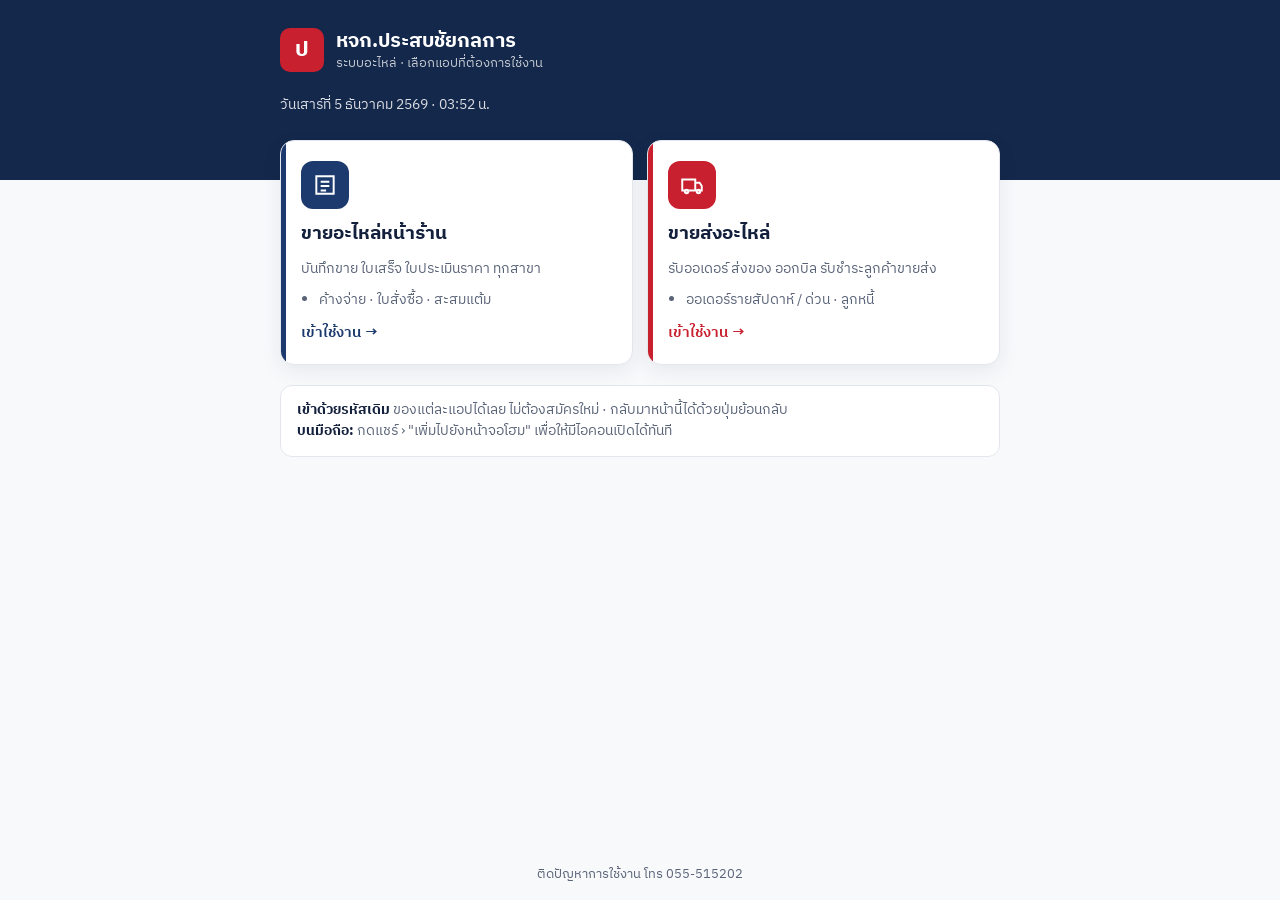
<file: portal.html>
<!DOCTYPE html>
<html lang="th">
<head>
<meta charset="utf-8">
<meta name="viewport" content="width=device-width, initial-scale=1, viewport-fit=cover">
<meta name="theme-color" content="#14284b">
<meta name="apple-mobile-web-app-capable" content="yes">
<meta name="apple-mobile-web-app-title" content="ประสบชัย อะไหล่">
<title>ประสบชัยกลการ · ระบบอะไหล่</title>
<link rel="preconnect" href="https://fonts.googleapis.com">
<link rel="stylesheet" href="https://fonts.googleapis.com/css2?family=IBM+Plex+Sans+Thai:wght@400;500;600;700&display=swap">
<style>
:root{--navy:#14284b;--navy2:#1d3a6e;--red:#c8202f;--bg:#f8f9fb;--panel:#fff;--ink:#14213d;--muted:#5a6478;--line:#e3e6ec}
*{box-sizing:border-box}
html,body{margin:0;min-height:100%}
body{background:var(--bg);color:var(--ink);font-family:"IBM Plex Sans Thai",system-ui,sans-serif;font-size:15px;line-height:1.55;display:flex;flex-direction:column;min-height:100vh}
header{background:var(--navy);color:#fff;padding:calc(28px + env(safe-area-inset-top,0px)) max(20px,env(safe-area-inset-right,0px)) 64px max(20px,env(safe-area-inset-left,0px))}
.wrap{max-width:720px;margin:0 auto;width:100%}
.brand{display:flex;align-items:center;gap:12px}
.brand b{display:grid;place-items:center;width:44px;height:44px;border-radius:10px;background:var(--red);font-size:22px}
.brand h1{margin:0;font-size:20px;line-height:1.3}.brand small{display:block;opacity:.75;font-size:13px;font-weight:400}
.clock{margin-top:22px;font-size:14px;opacity:.85}
main{flex:1;padding:0 max(20px,env(safe-area-inset-right,0px)) 32px max(20px,env(safe-area-inset-left,0px));margin-top:-40px}
h2{margin:0 0 12px;font-size:15px;font-weight:600;color:#fff}
.apps{display:grid;grid-template-columns:repeat(auto-fit,minmax(260px,1fr));gap:14px}
a.app{display:flex;flex-direction:column;gap:10px;background:var(--panel);border:1px solid var(--line);border-radius:14px;padding:20px;text-decoration:none;color:inherit;box-shadow:0 6px 20px rgba(20,40,75,.08);transition:transform .12s,box-shadow .12s;position:relative;overflow:hidden}
a.app:hover{transform:translateY(-2px);box-shadow:0 10px 26px rgba(20,40,75,.14)}
a.app:focus-visible{outline:3px solid var(--red);outline-offset:2px}
a.app:before{content:"";position:absolute;left:0;top:0;bottom:0;width:5px;background:var(--c)}
.ic{width:48px;height:48px;border-radius:12px;display:grid;place-items:center;background:var(--c);color:#fff}
.ic svg{width:26px;height:26px;stroke:currentColor;fill:none;stroke-width:1.8}
a.app h3{margin:0;font-size:19px}
a.app p{margin:0;color:var(--muted);font-size:14px}
a.app ul{margin:0;padding-left:18px;color:var(--muted);font-size:13.5px}
.go{margin-top:auto;display:inline-flex;align-items:center;gap:6px;font-weight:600;color:var(--c)}
.tip{margin-top:20px;background:var(--panel);border:1px solid var(--line);border-radius:12px;padding:14px 16px;font-size:13.5px;color:var(--muted)}
.tip b{color:var(--ink)}
footer{text-align:center;color:var(--muted);font-size:12.5px;padding:16px 16px calc(16px + env(safe-area-inset-bottom,0px))}
@media (prefers-reduced-motion:reduce){a.app{transition:none}}
</style>
</head>
<body>
<header><div class="wrap">
  <div class="brand"><b>ป</b><h1>หจก.ประสบชัยกลการ<small>ระบบอะไหล่ · เลือกแอปที่ต้องการใช้งาน</small></h1></div>
  <div class="clock" id="clock"></div>
</div></header>
<main><div class="wrap">
  <div class="apps">
    <a class="app" style="--c:var(--navy2)" href="https://naratidty-prog.github.io/parts-app/">
      <span class="ic"><svg viewBox="0 0 24 24"><path d="M4 4h16v16H4z"/><path d="M8 9h8M8 13h8M8 17h5"/></svg></span>
      <h3>ขายอะไหล่หน้าร้าน</h3>
      <p>บันทึกขาย ใบเสร็จ ใบประเมินราคา ทุกสาขา</p>
      <ul><li>ค้างจ่าย · ใบสั่งซื้อ · สะสมแต้ม</li></ul>
      <span class="go">เข้าใช้งาน →</span>
    </a>
    <a class="app" style="--c:var(--red)" href="https://script.google.com/macros/s/AKfycbybnAEX25wUENjMsn8lFy_Zpi2b5I48YbsgVB2sAcViJgH1xonBqqliHg8NvJI-RO-D/exec">
      <span class="ic"><svg viewBox="0 0 24 24"><path d="M3 7h12v10H3zM15 10h4l2 3v4h-6"/><circle cx="7" cy="18" r="1.6"/><circle cx="18" cy="18" r="1.6"/></svg></span>
      <h3>ขายส่งอะไหล่</h3>
      <p>รับออเดอร์ ส่งของ ออกบิล รับชำระลูกค้าขายส่ง</p>
      <ul><li>ออเดอร์รายสัปดาห์ / ด่วน · ลูกหนี้</li></ul>
      <span class="go">เข้าใช้งาน →</span>
    </a>
  </div>
  <div class="tip"><b>เข้าด้วยรหัสเดิม</b> ของแต่ละแอปได้เลย ไม่ต้องสมัครใหม่ · กลับมาหน้านี้ได้ด้วยปุ่มย้อนกลับ<br>
  <b>บนมือถือ:</b> กดแชร์ › "เพิ่มไปยังหน้าจอโฮม" เพื่อให้มีไอคอนเปิดได้ทันที</div>
</div></main>
<footer>ติดปัญหาการใช้งาน โทร 055-515202</footer>
<script>
(function(){const el=document.getElementById('clock');function t(){const d=new Date();el.textContent=d.toLocaleDateString('th-TH',{weekday:'long',day:'numeric',month:'long',year:'numeric'})+' · '+d.toLocaleTimeString('th-TH',{hour:'2-digit',minute:'2-digit'})+' น.'}t();setInterval(t,30000)})();
</script>
</body>
</html>
</file>
<file: styles.css>
:root {
  --bg: #f3f5f8; --card: #fff; --ink: #1d2733; --muted: #6b7785; --line: #d9dee5;
  --pri: #1f4e79; --pri-ink: #fff; --ok: #1e7b45; --warn: #b26a00; --bad: #b3261e; --hl: #fff6d6;
}
* { box-sizing: border-box; }
body { margin: 0; background: var(--bg); color: var(--ink); font: 15px/1.45 "Sarabun", "Leelawadee UI", "Tahoma", sans-serif; }
input, select, button { font: inherit; }
input, select { padding: 7px 9px; border: 1px solid var(--line); border-radius: 6px; background: #fff; min-width: 0; }
input:focus, select:focus { outline: 2px solid #8cb4e0; border-color: var(--pri); }
button { padding: 7px 14px; border: 1px solid var(--line); border-radius: 6px; background: #fff; cursor: pointer; }
button:hover { background: #eef2f7; }
button.primary { background: var(--pri); color: var(--pri-ink); border-color: var(--pri); }
button.primary:hover { background: #173c5e; }
button.danger { color: var(--bad); border-color: #e6b8b4; }
button.ghost { background: transparent; }
button:disabled { opacity: .5; cursor: default; }
.hidden { display: none !important; }
.muted { color: var(--muted); }
.small { font-size: 13px; }
.err { color: var(--bad); min-height: 1em; margin: 6px 0; }
.ok { color: var(--ok); }
.num { text-align: right; white-space: nowrap; }
.screen.center { min-height: 100vh; display: flex; align-items: center; justify-content: center; padding: 16px; }
.card { background: var(--card); border: 1px solid var(--line); border-radius: 10px; padding: 12px 14px; margin: 10px 0; }
.card.narrow { width: 100%; max-width: 380px; display: flex; flex-direction: column; gap: 10px; }
.card.narrow label { display: flex; flex-direction: column; gap: 4px; }
.row { display: flex; flex-wrap: wrap; gap: 8px; align-items: center; }
.row label { display: flex; align-items: center; gap: 6px; }
.topbar { display: flex; align-items: center; gap: 12px; padding: 8px 16px; background: var(--pri); color: #fff; flex-wrap: wrap; }
.topbar .muted { color: #c9d8e8; }
.topbar .brand { font-weight: 700; font-size: 17px; margin-right: auto; }
.topbar select { padding: 3px 6px; }
.topbar button.ghost { color: #fff; border-color: #ffffff55; }
.chip { border-radius: 999px; padding: 3px 12px; font-size: 13px; border: 0; }
.chip.online { background: #d8f1e1; color: var(--ok); }
.chip.offline { background: #ffe1dc; color: var(--bad); }
.chip.pending { background: #fff0cc; color: var(--warn); }
.tabs, .subtabs { display: flex; gap: 2px; padding: 0 16px; background: #e4e9f0; overflow-x: auto; }
.tabs button, .subtabs button { border: 0; border-radius: 0; background: transparent; padding: 10px 14px; white-space: nowrap; }
.tabs button.active, .subtabs button.active { background: var(--bg); font-weight: 700; color: var(--pri); }
.subtabs { background: transparent; padding: 0; border-bottom: 1px solid var(--line); }
.tab { padding: 0 16px 24px; max-width: 1200px; margin: 0 auto; }
.banner { background: #fff0cc; color: #5b3d00; padding: 8px 16px; }
.sale-head { display: flex; flex-wrap: wrap; gap: 14px; align-items: end; }
.field { display: flex; flex-direction: column; gap: 3px; font-size: 13px; color: var(--muted); }
.field b { font-size: 20px; color: var(--ink); letter-spacing: .5px; }
.field.grow { flex: 1; min-width: 200px; }
.field input { color: var(--ink); font-size: 15px; }
.scan { display: flex; gap: 8px; }
.scan input { flex: 1; font-size: 20px; padding: 10px 12px; border-width: 2px; border-color: var(--pri); }
table.grid { width: 100%; border-collapse: collapse; }
table.grid th, table.grid td { border-bottom: 1px solid var(--line); padding: 6px 6px; text-align: left; vertical-align: middle; }
table.grid th { background: #f0f3f7; font-weight: 600; font-size: 13px; position: sticky; top: 0; }
table.grid.small td { font-size: 13px; padding: 4px 6px; }
table.grid td input { width: 90px; text-align: right; padding: 4px 6px; }
table.grid td input.changed { background: var(--hl); border-color: var(--warn); }
table.grid tr.clickable { cursor: pointer; }
table.grid tr.clickable:hover { background: #f5f8fc; }
tr.void td { color: var(--muted); text-decoration: line-through; }
tr.ret td { color: var(--bad); }
.scroll-x { overflow-x: auto; }
.totals { display: flex; justify-content: space-between; gap: 20px; margin-top: 10px; flex-wrap: wrap; }
.tot-grid { display: grid; grid-template-columns: auto 160px; gap: 6px 12px; align-items: center; text-align: right; }
.tot-grid input { text-align: right; }
.big { font-size: 24px; color: var(--pri); }
.bahttext { align-self: end; }
.actions { display: flex; justify-content: flex-end; gap: 8px; margin-top: 12px; flex-wrap: wrap; }
.form-grid { display: grid; grid-template-columns: repeat(auto-fill, minmax(220px, 1fr)); gap: 10px; }
.form-grid h3, .form-grid .actions { grid-column: 1 / -1; margin: 0; }
.form-grid label { display: flex; flex-direction: column; gap: 3px; font-size: 13px; color: var(--muted); }
.form-grid label.check { flex-direction: row; align-items: center; gap: 6px; }
.badge { display: inline-block; padding: 1px 8px; border-radius: 999px; font-size: 12px; background: #e8edf3; }
.badge.pending { background: #fff0cc; color: var(--warn); }
.badge.error, .badge.void { background: #ffe1dc; color: var(--bad); }
.badge.ret { background: #fde7f0; color: #a0124a; }
.summary { display: flex; flex-wrap: wrap; gap: 24px; }
.summary div span { display: block; font-size: 12px; color: var(--muted); }
.summary div b { font-size: 18px; }
.modal { position: fixed; inset: 0; background: #0006; display: flex; align-items: flex-start; justify-content: center; padding: 40px 12px; z-index: 50; overflow-y: auto; }
.modal-box { background: #fff; border-radius: 12px; padding: 16px 18px; width: 100%; max-width: 860px; }
.modal-box h2 { margin: 0 0 10px; font-size: 19px; }
.modal-box .stack { display: flex; flex-direction: column; gap: 8px; }
.modal-box .stack label { display: flex; flex-direction: column; gap: 3px; font-size: 13px; color: var(--muted); }
.search-results { max-height: 55vh; overflow-y: auto; margin-top: 8px; }
.preview { background: #fff; border: 1px solid var(--line); padding: 10px; overflow-x: auto; }
.print-only { display: none; }

/* ---------- ใบเสร็จ ---------- */
.receipt { width: 200mm; height: 147mm; box-sizing: border-box; padding: 4mm 6mm 3mm; font-size: 12.5px; color: #1d2733; position: relative; overflow: hidden; background: #fff; }
.receipt + .receipt { border-top: 1px dashed #9aa7b5; }
/* ใบเบิกแบบใหม่: หัวมีโลโก้ แถบสีเทา ตารางไม่มีเส้นบรรทัด (สลับสีพื้นอ่อน) */
.rc { display: flex; flex-direction: column; -webkit-print-color-adjust: exact; print-color-adjust: exact; }
.rc-top { display: flex; align-items: center; gap: 3mm; }
.rc-logo { width: 14mm; height: 14mm; object-fit: contain; }
.rc-co { flex: 1; min-width: 0; }
.rc-co-name { font-size: 20px; font-weight: 700; line-height: 1.2; }
.rc-co-sub { font-size: 11.5px; color: #6b7785; }
.rc-head { text-align: right; }
.rc-title { font-size: 24px; font-weight: 700; color: #3d4248; line-height: 1.1; letter-spacing: .5px; }
.rc-tag { display: inline-block; margin-top: .8mm; border: 1px solid #6b7075; color: #3d4248; border-radius: 3mm; padding: 0 2.5mm; font-size: 10.5px; font-weight: 600; white-space: nowrap; }
.rc-bar { display: flex; justify-content: space-between; align-items: center; gap: 4mm; margin-top: 1.5mm; padding: 1.1mm 4mm; background: #3d4248; color: #fff; border-radius: 2mm; }
.rc-bar span { opacity: .8; margin-right: 2mm; font-size: 12.5px; }
.rc-cus b { font-size: 18px; }
.rc-meta { display: flex; gap: 6mm; font-size: 16px; white-space: nowrap; }
.rc-info { display: flex; justify-content: space-between; align-items: center; gap: 4mm; min-height: 5mm; padding: .6mm 1mm .3mm; font-size: 13px; }
.rc-sub { flex: 1; min-width: 0; color: #4a5866; white-space: nowrap; overflow: hidden; text-overflow: ellipsis; }
.rc-right { text-align: right; white-space: nowrap; }
.rc-right span { color: #6b7785; margin-right: 1.5mm; }
.rc-chip { display: inline-block; font-size: 13.5px; background: #e9ebed; color: #3d4248 !important; border-radius: 2mm; padding: 0 2.5mm; font-weight: 600; }
.rc-chip.warn { background: #fdecea; color: #c62828 !important; }
.rc-paydate { margin-left: 4mm; }
.rc-paydate i { display: inline-block; width: 26mm; border-bottom: 1px dotted #6b7785; }
.rc-table { width: 100%; border-collapse: collapse; table-layout: fixed; }
.rc-table th { text-align: left; font-weight: 600; font-size: 12.5px; color: #3d4248; padding: .8mm 1.5mm; border-bottom: 1.5px solid #3d4248; }
.rc-table td { padding: 1.1mm 1.5mm; font-size: 15.5px; line-height: 1.25; white-space: nowrap; overflow: hidden; text-overflow: ellipsis; }
.rc-table tbody tr:nth-child(even) td { background: #f3f4f5; }
.rc-table .num { text-align: right; }
.rc-table .c { text-align: center; color: #6b7785; padding-left: 0; padding-right: 0; text-overflow: clip; }
.rc-table td.mdl { font-size: 13.5px; color: #4a5866; }
.rc-sum { display: flex; align-items: center; gap: 4mm; margin-top: auto; padding-top: 1.2mm; border-top: 1.5px solid #3d4248; }
.rc-words { flex: 1; font-size: 13px; color: #4a5866; }
.rc-totals { font-size: 14.5px; white-space: nowrap; }
.rc-totals span { color: #6b7785; margin: 0 1.5mm 0 4mm; }
.rc-net { background: #e9ebed; border-radius: 2mm; padding: .5mm 4mm; white-space: nowrap; }
.rc-net span { color: #3d4248; font-weight: 600; margin-right: 3mm; font-size: 14px; }
.rc-net b { font-size: 20px; color: #3d4248; }
.rc-sign { display: flex; gap: 6mm; margin-top: 1.5mm; text-align: center; font-size: 13px; color: #4a5866; }
.rc-sign > div { flex: 1; }
.rc-line { border-bottom: 1px dotted #6b7785; height: 5mm; margin-bottom: .6mm; }
.rc-note { font-size: 12px; line-height: 1.3; color: #4a5866; margin-top: 1mm; text-align: center; }
.rc-void .rc-bar { background: #9aa0a6; }
.preview .receipt { margin: 0 auto 10px; border: 1px solid #ccc; }

@media print {
  /* ขอบกระดาษ 0 ทุกเอกสาร: Chrome จะไม่มีที่พิมพ์วันที่ ชื่อเว็บ เลขหน้า แล้วเอกสารเว้นขอบเอง (ทุกหน้า) */
  @page { size: A4 portrait; margin: 0; }
  #print-area { padding: 8mm 10mm; -webkit-box-decoration-break: clone; box-decoration-break: clone; }
  #print-area.pa-tight { padding: 0; }
  body { background: #fff; }
  .no-print, .screen, .modal { display: none !important; }
  .print-only { display: block !important; }
  .receipt { border: 0 !important; }
  .receipt + .receipt { border-top: 1px dashed #999 !important; }
  /* ใบเบิก/ใบสั่งซื้อ: ขอบกระดาษ 0 เพื่อให้ Chrome ไม่พิมพ์วันที่ ชื่อเว็บ เลขหน้า แล้วเว้นขอบเองแทน */
  .receipt { margin-left: 5mm; }
  .receipt:first-child, .receipt.rc-break + .receipt { margin-top: 1.5mm; }
  .receipt.rc-break { break-after: page; }
  .receipt.rc-break + .receipt { border-top: 0 !important; }
  .po-sheet { margin: 7mm; }
}
@media (max-width: 700px) {
  .tab { padding: 0 8px 20px; }
  .tot-grid { grid-template-columns: auto 120px; }
}

/* ส่วนลด: ช่องบาท + ช่อง % */
.disc-pair { display: flex; gap: 4px; align-items: center; justify-content: flex-end; }
.disc-pair #sale-discount { width: 110px; }
.disc-pair #sale-discount-pct { width: 64px; }
.tot-grid { grid-template-columns: auto 200px; }
#sale-disc-hint { text-align: right; margin: 6px 0 0; }
@media (max-width: 700px) {
  .tot-grid { grid-template-columns: auto 180px; }
  .disc-pair #sale-discount { width: 92px; }
  .disc-pair #sale-discount-pct { width: 56px; }
}

/* หมายเหตุใบเบิก: สั่งด่วน / สั่งรายสัปดาห์ + จ่ายแล้ว */
.order-opts { flex-basis: 100%; display: flex; flex-wrap: wrap; gap: 6px 16px; align-items: center; margin-top: 6px; }
.order-opts > span:first-child { font-weight: 600; }
.order-opts label { display: inline-flex; gap: 4px; align-items: center; white-space: nowrap; }
.order-opts .paid input { width: 110px; text-align: right; }

/* ---------------------------------------------------------------- ใบประเมินราคา (หน้าจอ) */
.est-top { display: flex; align-items: center; gap: 14px; flex-wrap: wrap; margin-bottom: 10px; }
.est-head { grid-template-columns: repeat(4, 1fr); }
.est-head .span2 { grid-column: span 2; }
.est-note { display: flex; flex-direction: column; gap: 3px; font-size: 13px; color: var(--muted); flex: 1; min-width: 240px; max-width: 520px; }
#tab-estimate .tot-grid { grid-template-columns: auto 160px; }
button.alt { background: #2e7d4f; border-color: #2e7d4f; }
.danger-text { color: var(--bad); }
@media (max-width: 700px) { .est-head { grid-template-columns: 1fr 1fr; } }

/* ---------------------------------------------------------------- ใบประเมินราคา (พิมพ์ A4) */
.est-doc { --ed: #1f4e79; --ed-soft: #e8f0f8; width: 190mm; min-height: 270mm; padding: 2mm 2mm; color: #111; font-size: 12.5px;
  display: flex; flex-direction: column; -webkit-print-color-adjust: exact; print-color-adjust: exact; background: #fff; }
#print-preview .est-doc, .preview .est-doc { box-shadow: 0 1px 6px rgba(0,0,0,.15); margin: 0 auto; padding: 8mm; }
.est-doc .ed-head { display: flex; justify-content: space-between; align-items: stretch; gap: 10mm; border-bottom: 3px solid var(--ed); padding-bottom: 4mm; }
.est-doc .ed-shop { line-height: 1.5; }
.est-doc .ed-name { font-size: 20px; font-weight: 700; color: var(--ed); }
.est-doc .ed-branch { font-size: 14px; font-weight: 600; }
.est-doc .ed-titlebox { min-width: 62mm; border: 1.5px solid var(--ed); border-radius: 3mm; overflow: hidden; display: flex; flex-direction: column; }
.est-doc .ed-title { background: var(--ed); color: #fff; font-size: 16px; font-weight: 700; text-align: center; padding: 2mm 3mm; }
.est-doc .ed-meta { display: flex; justify-content: space-between; padding: 1.2mm 4mm; }
.est-doc .ed-meta + .ed-meta { border-top: 1px solid #c9d6e3; }
.est-doc .ed-meta span { color: #555; }
.est-doc .ed-info { display: grid; grid-template-columns: repeat(3, 1fr); gap: 0; margin: 4mm 0; border: 1px solid #b8c7d6; border-radius: 2mm; overflow: hidden; }
.est-doc .ed-f { display: flex; gap: 3mm; padding: 1.6mm 3mm; border-bottom: 1px solid #dde5ee; border-right: 1px solid #dde5ee; }
.est-doc .ed-f span { color: #555; white-space: nowrap; }
.est-doc .ed-f b { font-weight: 600; }
.est-doc .ed-f.w2 { grid-column: span 2; }
.est-doc .ed-f.w3 { grid-column: span 3; }
.est-doc .ed-table { width: 100%; border-collapse: collapse; }
.est-doc .ed-table th { background: var(--ed); color: #fff; font-weight: 600; padding: 1.8mm 2mm; font-size: 12px; border: 1px solid var(--ed); }
.est-doc .ed-table td { border: 1px solid #c3cfdb; padding: 0 2mm; height: 6.4mm; font-size: 12px; }
.est-doc .ed-table tbody tr:nth-child(even) td { background: var(--ed-soft); }
.est-doc .ed-table td.c { text-align: center; }
.est-doc .ed-table tr.empty td.c { color: #aab6c3; }
.est-doc .ed-sum { display: flex; justify-content: space-between; gap: 8mm; margin-top: 3mm; align-items: flex-start; }
.est-doc .ed-note { flex: 1; padding-top: 2mm; }
.est-doc .ed-total { min-width: 78mm; border: 2px solid var(--ed); border-radius: 2mm; padding: 2mm 4mm; display: grid; grid-template-columns: 1fr auto; align-items: center; gap: 1mm 4mm; }
.est-doc .ed-total span { font-weight: 600; }
.est-doc .ed-total b { font-size: 18px; color: var(--ed); }
.est-doc .ed-total small { grid-column: 1 / -1; text-align: right; color: #444; }
.est-doc .ed-disclaimer { margin: 4mm 0 0; padding: 2mm 3mm; background: #fff6e0; border-left: 3px solid #e0a100; font-size: 12px; }
.est-doc .ed-sign { display: flex; justify-content: space-around; margin-top: auto; padding-top: 14mm; text-align: center; }
.est-doc .ed-sign .line { width: 62mm; border-bottom: 1px dotted #333; margin-bottom: 1.5mm; height: 8mm; }
@media print { .est-doc { box-shadow: none !important; padding: 0 !important; min-height: 277mm; } }

/* ---------------------------------------------------------------- ใบคุมบิลรายวัน (พิมพ์ A4) */
.cs-doc { width: 190mm; color: #111; font-size: 11px; background: #fff; -webkit-print-color-adjust: exact; print-color-adjust: exact; }
.cs-doc + .cs-doc { break-before: page; page-break-before: always; }
.cs-head { display: flex; justify-content: space-between; align-items: flex-end; border-bottom: 3px solid #1f4e79; padding-bottom: 2mm; margin-bottom: 3mm; }
.cs-title { font-size: 18px; font-weight: 700; color: #1f4e79; }
.cs-date { font-size: 14px; }
.cs-table { width: 100%; border-collapse: collapse; }
.cs-table th { background: #1f4e79; color: #fff; font-weight: 600; padding: 1.5mm; border: 1px solid #1f4e79; }
.cs-table td { border: 1px solid #c9d6e3; padding: 1.2mm 1.5mm; }
.cs-table td.c { text-align: center; }
.cs-table .num { text-align: right; white-space: nowrap; }
.cs-table td:last-child { width: 12mm; }
.cs-dev td { background: #e8f0f8; font-weight: 700; color: #1f4e79; }
.cs-sub td { background: #f4f7fa; font-weight: 700; }
.cs-void td { color: #999; text-decoration: line-through; }
.cs-gap td { background: #fff4e5; color: #a15c00; font-size: 11px; }
.cs-sum { display: grid; grid-template-columns: repeat(4, 1fr); gap: 2mm; margin: 4mm 0; }
.cs-sum div { border: 1px solid #c9d6e3; border-radius: 2mm; padding: 1.5mm 3mm; display: flex; justify-content: space-between; }
.cs-sum span { color: #555; font-size: 12px; white-space: nowrap; }
.cs-sum div { align-items: center; }
.cs-sum .big { border: 2px solid #1f4e79; background: #e8f0f8; }
.cs-sum .big b { font-size: 15px; color: #1f4e79; }
.cs-count { margin: 6mm 0; }
.cs-sign { display: flex; justify-content: space-around; text-align: center; margin-top: 12mm; line-height: 2; }

.cs-ref { font-size: 9.5px; color: #555; max-width: 30mm; word-break: break-word; }
.order-opts .payref { flex: 1 1 260px; min-width: 200px; }
.order-opts .payref:disabled { opacity: .45; }

.preview .cs-doc { box-shadow: 0 1px 6px rgba(0,0,0,.15); margin: 0 auto 12px; padding: 8mm; }
.cs-total td { background: #1f4e79; color: #fff; font-weight: 700; }
.cs-eod { margin: 4mm 0 0 auto; width: 100mm; border: 2px solid #1f4e79; border-radius: 2mm; overflow: hidden; }
.cs-eod-title { background: #1f4e79; color: #fff; font-weight: 700; padding: 1.5mm 3mm; }
.cs-eod table { width: 100%; border-collapse: collapse; }
.cs-eod td { padding: 1.3mm 3mm; border-bottom: 1px solid #dde5ee; }
.cs-eod .num { text-align: right; white-space: nowrap; }
.cs-eod-sum td { font-weight: 700; }
.cs-eod-big td { background: #e8f0f8; font-weight: 700; font-size: 14px; color: #1f4e79; border-bottom: 0; }
.cs-warn { color: #a15c00; }

.cs-subtitle { margin: 4mm 0 1.5mm; font-weight: 700; color: #1f4e79; font-size: 12.5px; }
.cs-muted td { color: #8a5a00; }
.order-opts label.credit { color: #a15c00; }

/* เลขเครื่องบนหน้าขาย (กดเพื่อเปลี่ยน) */
.dev-link { font-size: 12px; color: #1f4e79; text-decoration: none; margin-left: 4px; }
.dev-link:hover { text-decoration: underline; }

/* ---------------------------------------------------------------- ใบสั่งซื้ออะไหล่ (หน้าจอ) */
.grow { flex: 1; }
.nowrap { white-space: nowrap; }
.warn { color: #b3261e; }
.c { text-align: center; }
.po-form-head { display: flex; flex-wrap: wrap; gap: 10px; align-items: flex-end; margin-bottom: 8px; }
.po-form-head .field.grow { flex: 1; min-width: 220px; }
.po-term { margin: 4px 0 10px; }
.po-term label.grow { flex: 1; min-width: 240px; }
.po-term label.grow input { flex: 1; }
.po-lines input { width: 100%; box-sizing: border-box; }
.po-lines input.num { text-align: right; }
.po-lines td.c { color: var(--muted); }
.po-foot { margin-top: 8px; font-size: 16px; }
.po-foot b { font-size: 20px; color: #1f4e79; }
.po-actions { margin-top: 10px; border-top: 1px solid var(--line); padding-top: 10px; }
button.link { background: none; border: 0; color: var(--muted); cursor: pointer; font-size: 15px; }
button.link:hover { color: #b3261e; }
#po-table button { padding: 3px 8px; font-size: 12px; }
.preview .po-sum-doc { box-shadow: 0 1px 6px rgba(0,0,0,.15); margin: 0 auto 12px; padding: 8mm; }

/* ---------------------------------------------------------------- ใบสั่งซื้ออะไหล่ (พิมพ์ A4 แนวนอน 2 ฉบับ) */
@page po { size: A4 landscape; margin: 0; }
.po-sheet { page: po; display: flex; gap: 0; width: 283mm; height: 195mm; box-sizing: border-box; color: #1d2733; font-size: 12px;
  -webkit-print-color-adjust: exact; print-color-adjust: exact; }
.po-copy { position: relative; flex: 1; padding: 4mm 7mm; display: flex; flex-direction: column; overflow: hidden; }
.po-copy + .po-copy { border-left: 1px dashed #9aa7b5; }
.po-top { display: flex; align-items: center; gap: 3mm; }
.po-logo { width: 17mm; height: 17mm; object-fit: contain; }
.po-co { flex: 1; }
.po-co-name { font-size: 19px; font-weight: 700; color: #1d2733; }
.po-co-sub { font-size: 10px; color: #6b7785; line-height: 1.35; }
.po-tag { align-self: flex-start; border: 1px solid #c62828; color: #c62828; border-radius: 3mm; padding: 1mm 3mm; font-size: 11px; font-weight: 600; white-space: nowrap; }
.po-titlebar { display: flex; justify-content: space-between; align-items: center; margin-top: 3mm; padding: 2mm 3mm; background: #1f4e79; color: #fff; border-radius: 2mm; }
.po-title { font-size: 20px; font-weight: 700; letter-spacing: .5px; }
.po-meta { text-align: right; font-size: 12px; line-height: 1.5; }
.po-meta span { opacity: .8; margin-right: 2mm; }
.po-info { display: grid; grid-template-columns: 1fr auto; gap: 1.5mm 4mm; margin: 3mm 0 2mm; padding: 0 1mm; font-size: 13px; }
.po-info span { color: #6b7785; margin-right: 2mm; }
.po-info b { font-size: 15px; }
.po-terms { grid-column: 1 / -1; font-size: 12px; color: #1d2733; }
.po-box { display: inline-block; width: 3.6mm; height: 3.6mm; border: 1px solid #1d2733; border-radius: .6mm; text-align: center; line-height: 3.6mm; font-size: 11px; font-weight: 700; vertical-align: -0.6mm; margin-right: 1mm; }
.po-table { width: 100%; border-collapse: collapse; }
.po-table th { text-align: left; font-weight: 600; font-size: 11.5px; color: #1f4e79; padding: 1.6mm 1.5mm; border-bottom: 2px solid #1f4e79; }
.po-table td { padding: 1.5mm 1.5mm; font-size: 12.5px; vertical-align: top; }
.po-table tbody tr:nth-child(even) td { background: #f2f6fa; }
.po-table .num { text-align: right; white-space: nowrap; }
.po-table td.c { text-align: center; color: #6b7785; }
.po-sum { display: flex; justify-content: space-between; align-items: center; gap: 3mm; margin-top: auto; padding-top: 2mm; border-top: 2px solid #1f4e79; }
.po-words { font-size: 11px; color: #6b7785; }
.po-total { display: flex; align-items: baseline; gap: 3mm; background: #e8f0f8; border-radius: 2mm; padding: 1.5mm 3mm; }
.po-total span { font-size: 12px; color: #1f4e79; }
.po-total b { font-size: 17px; color: #1f4e79; }
.po-note { font-size: 11px; margin-top: 1.5mm; color: #1d2733; }
.po-sign { display: flex; justify-content: space-between; gap: 4mm; margin-top: 7mm; text-align: center; font-size: 11px; color: #4a5866; }
.po-sign > div { flex: 1; }
.po-line { border-bottom: 1px dotted #6b7785; height: 7mm; margin-bottom: 1mm; }
.po-stamp { position: absolute; top: 45%; left: 50%; transform: translate(-50%, -50%) rotate(-18deg); font-size: 48px; font-weight: 800; color: rgba(198, 40, 40, .35); border: 4px solid rgba(198, 40, 40, .35); padding: 2mm 8mm; border-radius: 4mm; }
.po-logo-s { width: 11mm; height: 11mm; object-fit: contain; vertical-align: middle; margin-right: 2mm; }
.po-sum-box { grid-template-columns: 1.4fr 1fr 1.2fr; }
.preview .po-sheet { box-shadow: 0 1px 6px rgba(0,0,0,.15); margin: 0 auto; background: #fff; }
@media print { .po-noprint { display: none !important; } }

.po-addsup { align-self: flex-end; white-space: nowrap; }
.sup-in { width: 100%; min-width: 150px; box-sizing: border-box; text-align: left !important; }
tr.sup-new td { background: #fff8e1; }
.est-outcome { justify-content: flex-end; margin-top: 10px; padding-top: 10px; border-top: 1px dashed var(--line); }
.est-outcome b { margin-right: auto; color: var(--muted); font-weight: 600; }
.row-between { display: flex; justify-content: space-between; align-items: center; gap: 8px; flex-wrap: wrap; }
.row-between h3 { margin: 0; }

/* หน้าจอรอ (ล้อหน้ายิ้ม): บังทั้งจอระหว่างรอระบบ กันกดซ้ำ */
.busy { position: fixed; inset: 0; z-index: 100; display: grid; place-items: center; background: rgba(241, 243, 246, .7); backdrop-filter: blur(2px); cursor: wait; }
.busy[hidden] { display: none; }
.busy-card { background: #fff; border-radius: 16px; padding: 22px 30px; box-shadow: 0 10px 30px rgba(0,0,0,.18); display: flex; flex-direction: column; align-items: center; gap: 8px; text-align: center; }
.busy-buddy { position: relative; width: 84px; height: 84px; }
.busy-buddy svg { position: absolute; inset: 0; width: 84px; height: 84px; }
.busy-tire { animation: busy-spin 1.4s linear infinite; }
.busy-eye { transform-box: fill-box; transform-origin: center; animation: busy-blink 3s infinite; }
.busy-msg { font-size: 17px; font-weight: 600; color: #1d2733; }
.busy-dots { display: inline-flex; gap: 3px; margin-left: 4px; }
.busy-dots i { width: 5px; height: 5px; border-radius: 50%; background: currentColor; animation: busy-dot 1.2s infinite; }
.busy-dots i:nth-child(2) { animation-delay: .2s; } .busy-dots i:nth-child(3) { animation-delay: .4s; }
.busy-what { font-size: 14px; color: #5d6b7a; }
.busy-slow { font-size: 13px; color: #8a5a00; }
@keyframes busy-spin { to { transform: rotate(360deg); } }
@keyframes busy-blink { 0%, 92%, 100% { transform: scaleY(1); } 95% { transform: scaleY(.1); } }
@keyframes busy-dot { 0%, 60%, 100% { opacity: .25; transform: translateY(0); } 30% { opacity: 1; transform: translateY(-3px); } }
/* บิลคืนในใบคุม: ตัวแดงหนา ยอดติดลบ */
.cs-ret td, .cs-ret-table td, .cs-ret-title { color: #c62828 !important; font-weight: 700; }
#rep-filter { margin: 0 0 8px; align-items: center; }
#rep-filter button.active { background: var(--pri); color: #fff; border-color: transparent; }
/* สำหรับผู้บริหาร */
.ex-lock { max-width: 420px; }
.ex-kpis { display: grid; grid-template-columns: repeat(auto-fit, minmax(170px, 1fr)); gap: 10px; margin-bottom: 12px; }
.ex-kpi { background: var(--card); border: 1px solid var(--line); border-radius: 8px; padding: 10px 12px; }
.ex-kpi span { display: block; color: var(--muted); font-size: 13px; }
.ex-kpi b { display: block; font-size: 22px; font-variant-numeric: tabular-nums; }
.ex-kpi small { font-size: 12px; }
.ex-up { color: var(--ok); } .ex-down { color: var(--bad); }
.ex-grid { display: grid; grid-template-columns: repeat(auto-fit, minmax(420px, 1fr)); gap: 12px; }
.ex-grid > .card { min-width: 0; }
.ex-chart { display: block; max-width: 100%; height: auto; }
.ex-chart text { font-size: 11px; fill: var(--muted); }
.ex-chart .bar { fill: var(--pri); } .ex-chart .bar:hover { fill: #2f6fa8; }
.ex-chart .bar.we { fill: #6c9bc4; }
.ex-chart .val { fill: var(--ink); font-size: 10px; }
.ex-neg { color: var(--bad); font-weight: 700; }
.ex-pick { display: flex; flex-wrap: wrap; gap: 6px; align-items: center; }
.ex-chip { border: 1px solid var(--line); background: var(--card); border-radius: 999px; padding: 5px 12px; font-size: 13px; cursor: pointer; }
.ex-chip.on { background: var(--pri); border-color: var(--pri); color: #fff; }
.ex-chip.sm { padding: 3px 10px; font-size: 12px; }
.ex-cats { display: flex; flex-wrap: wrap; gap: 6px; margin-bottom: 8px; }
@media (max-width: 560px) { .ex-grid { grid-template-columns: 1fr; } }

/* ---------- สำหรับผู้บริหาร: เมนูซ้าย + ธีมสี (เลือกได้ในหน้า จำไว้ในเครื่อง) ---------- */
body { --exp: #7d5c7f; --exp-dark: #5f4661; --exp-soft: #f1e4ec; --exp-line: #dcc3d3; --ex-bg: #f7f1ea; --ex-side: #fffaf4; --ex-acc: #d9b3bc; --ex-ink: #4a3a48; }
body.exth-navy  { --exp: #1f3a5f; --exp-dark: #142a47; --exp-soft: #e6ecf4; --exp-line: #c3cfdf; --ex-bg: #f5f3ee; --ex-side: #fdfcf8; --ex-acc: #c9a227; --ex-ink: #22324a; }
body.exth-plum  { --exp: #7d5c7f; --exp-dark: #5f4661; --exp-soft: #f1e4ec; --exp-line: #dcc3d3; --ex-bg: #f7f1ea; --ex-side: #fffaf4; --ex-acc: #d9b3bc; --ex-ink: #4a3a48; }
body.exth-jade  { --exp: #2e6b5a; --exp-dark: #1f4d40; --exp-soft: #e3f0eb; --exp-line: #bcd8cd; --ex-bg: #f6f3ea; --ex-side: #fdfbf5; --ex-acc: #d4a373; --ex-ink: #23413a; }
body.exth-slate { --exp: #3d4450; --exp-dark: #2a2f38; --exp-soft: #eceef1; --exp-line: #cfd4db; --ex-bg: #f4f4f2; --ex-side: #fbfbfa; --ex-acc: #c8643b; --ex-ink: #2b2f36; }
body.ex-mode { --pri: var(--exp); --bg: var(--ex-bg); background: var(--ex-bg); }
body.ex-mode .topbar { background: linear-gradient(90deg, var(--exp-dark), var(--exp)); }
body.ex-mode .tabs { background: var(--exp-dark); }
body.ex-mode .tabs button { color: #ffffffcc; }
body.ex-mode .tabs button.active { background: var(--ex-bg); color: var(--exp-dark); }
body.ex-mode button.primary:hover { background: var(--exp-dark); }
.ex-wrap { display: grid; grid-template-columns: 240px minmax(0, 1fr); gap: 16px; align-items: start; }
.ex-side { background: var(--ex-side); border: 1px solid var(--exp-line); border-radius: 14px; padding: 10px; display: flex; flex-direction: column; gap: 3px; position: sticky; top: 8px; }
.ex-side button { border: 0; background: transparent; border-radius: 10px; padding: 9px 12px; text-align: left; color: var(--ex-ink); white-space: normal; }
.ex-side button:hover { background: var(--exp-soft); }
.ex-side button.on { background: var(--exp); color: #fff; font-weight: 600; }
.ex-side-title { font-size: 12px; color: var(--muted); padding: 10px 12px 2px; font-weight: 700; letter-spacing: .02em; }
.ex-side .ex-lockbtn { margin-top: 10px; border: 1px dashed var(--exp-line); color: var(--exp-dark); text-align: center; }
.ex-themes { display: flex; flex-direction: column; gap: 2px; }
.ex-side .ex-theme { display: flex; align-items: center; gap: 6px; padding: 6px 10px; font-size: 13px; }
.ex-side .ex-theme i { width: 14px; height: 14px; border-radius: 50%; display: inline-block; box-shadow: 0 0 0 1px #0002; }
.ex-side .ex-theme i + i { margin-left: -9px; }
.ex-side .ex-theme span { margin-left: 4px; }
.ex-side .ex-theme.on { background: var(--exp-soft); color: var(--exp-dark); font-weight: 700; }
.ex-main { min-width: 0; }
.ex-main .card { border-color: var(--exp-line); border-radius: 12px; }
.ex-main .card h3 { color: var(--exp-dark); }
.ex-main table.grid th { background: var(--exp-soft); color: var(--exp-dark); }
.ex-top { display: flex; gap: 12px; align-items: flex-end; flex-wrap: wrap; margin-bottom: 12px; }
.ex-top label { display: flex; flex-direction: column; font-size: 13px; color: var(--muted); }
.ex-main .ex-kpi { background: linear-gradient(135deg, var(--ex-side) 0%, var(--exp-soft) 100%); border-color: var(--exp-line); border-radius: 14px; }
.ex-main .ex-kpi b { color: var(--exp-dark); }
.ex-main .ex-chart .bar { fill: var(--exp); } .ex-main .ex-chart .bar:hover { fill: var(--exp-dark); }
.ex-main .ex-chart .bar.we { fill: var(--ex-acc); }
.ex-main .ex-chip.on { background: var(--exp); border-color: var(--exp); }
.ex-grid.one { grid-template-columns: 1fr; }
@media (max-width: 900px) {
  .ex-wrap { grid-template-columns: 1fr; }
  .ex-side { position: static; flex-direction: row; flex-wrap: wrap; }
  .ex-side-title { width: 100%; }
  .ex-themes { flex-direction: row; flex-wrap: wrap; }
}
.cr-card h3 { margin: 0; } .cr-sum { color: #b42318; }
#tab-credit label.grow { flex: 1; min-width: 220px; } #cr-q { width: 100%; }
.est-doc .ed-total .ed-sub { grid-column: 1 / -1; display: flex; justify-content: space-between; }
.est-doc .ed-total .ed-sub span { font-weight: 400; }
.est-doc .ed-total .ed-sub b { font-size: 14px; color: inherit; }
#pf-q { width: 100%; }
#part-form .pf-changed { background: #fff6cc; border-color: #d4a72c; }
#part-form label.pf-changed { border-radius: 6px; }
#part-form .pf-old { display: block; color: #9a6700; font-size: 12px; min-height: 0; }
#pf-results .pf-diff { color: #b42318; font-weight: 700; }
.sync-banner { display: block; width: 100%; margin: 0 0 10px; padding: 12px 16px; border-radius: 10px; border: 2px solid #d4a72c; background: #fff6cc; color: #7a5300; font-size: 16px; font-weight: 700; text-align: left; cursor: pointer; }
.sync-banner.bad { border-color: #b42318; background: #fde8e7; color: #b42318; }

/* นำเข้าราคา PDF ฮอนด้า */
.hp-sum { display: grid; gap: 4px; padding: 10px 12px; margin: 8px 0; border-radius: 8px; background: var(--hl); }
.hp-up { color: #b42318; }
.hp-down { color: #067647; }
.hp-lang { font-weight: normal; margin-left: 12px; }
.hp-lang label { display: inline-flex; gap: 4px; align-items: center; margin-left: 8px; }
#hp-card h4 { margin: 14px 0 6px; }
</file>
